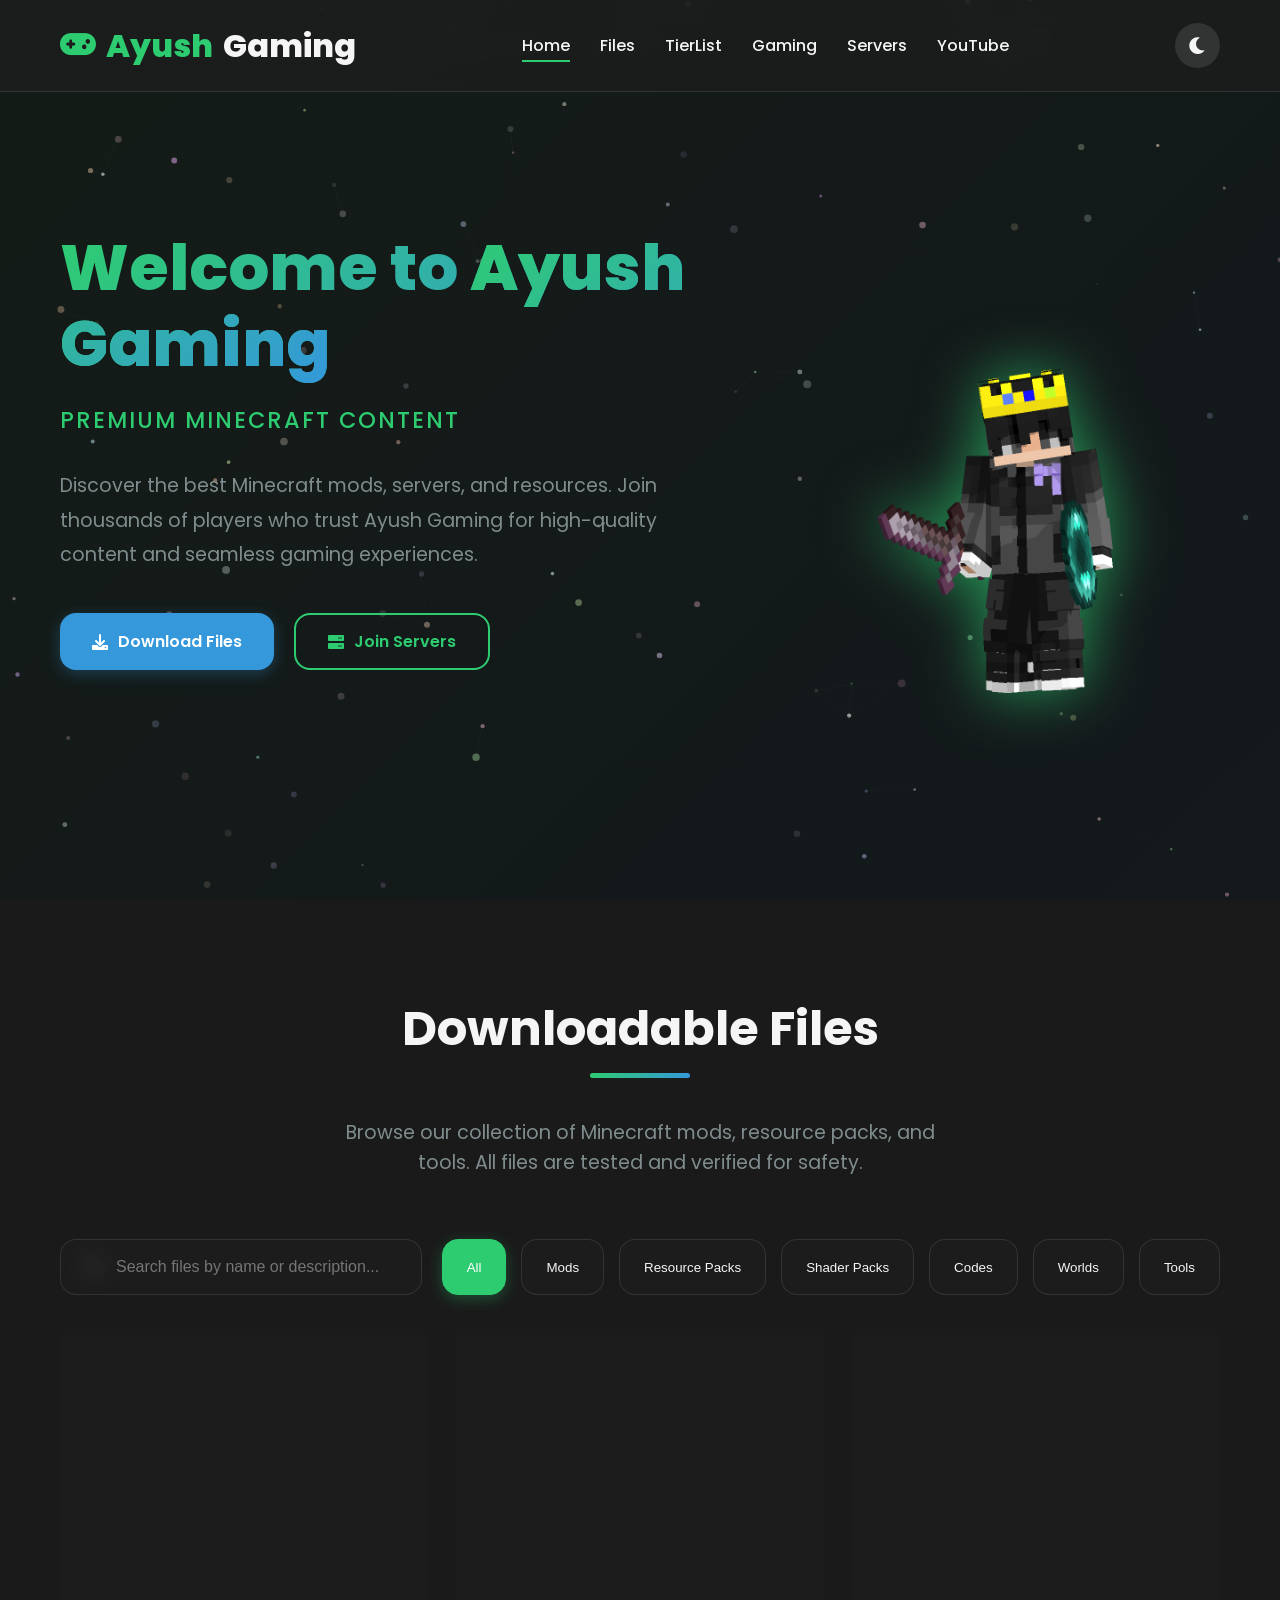
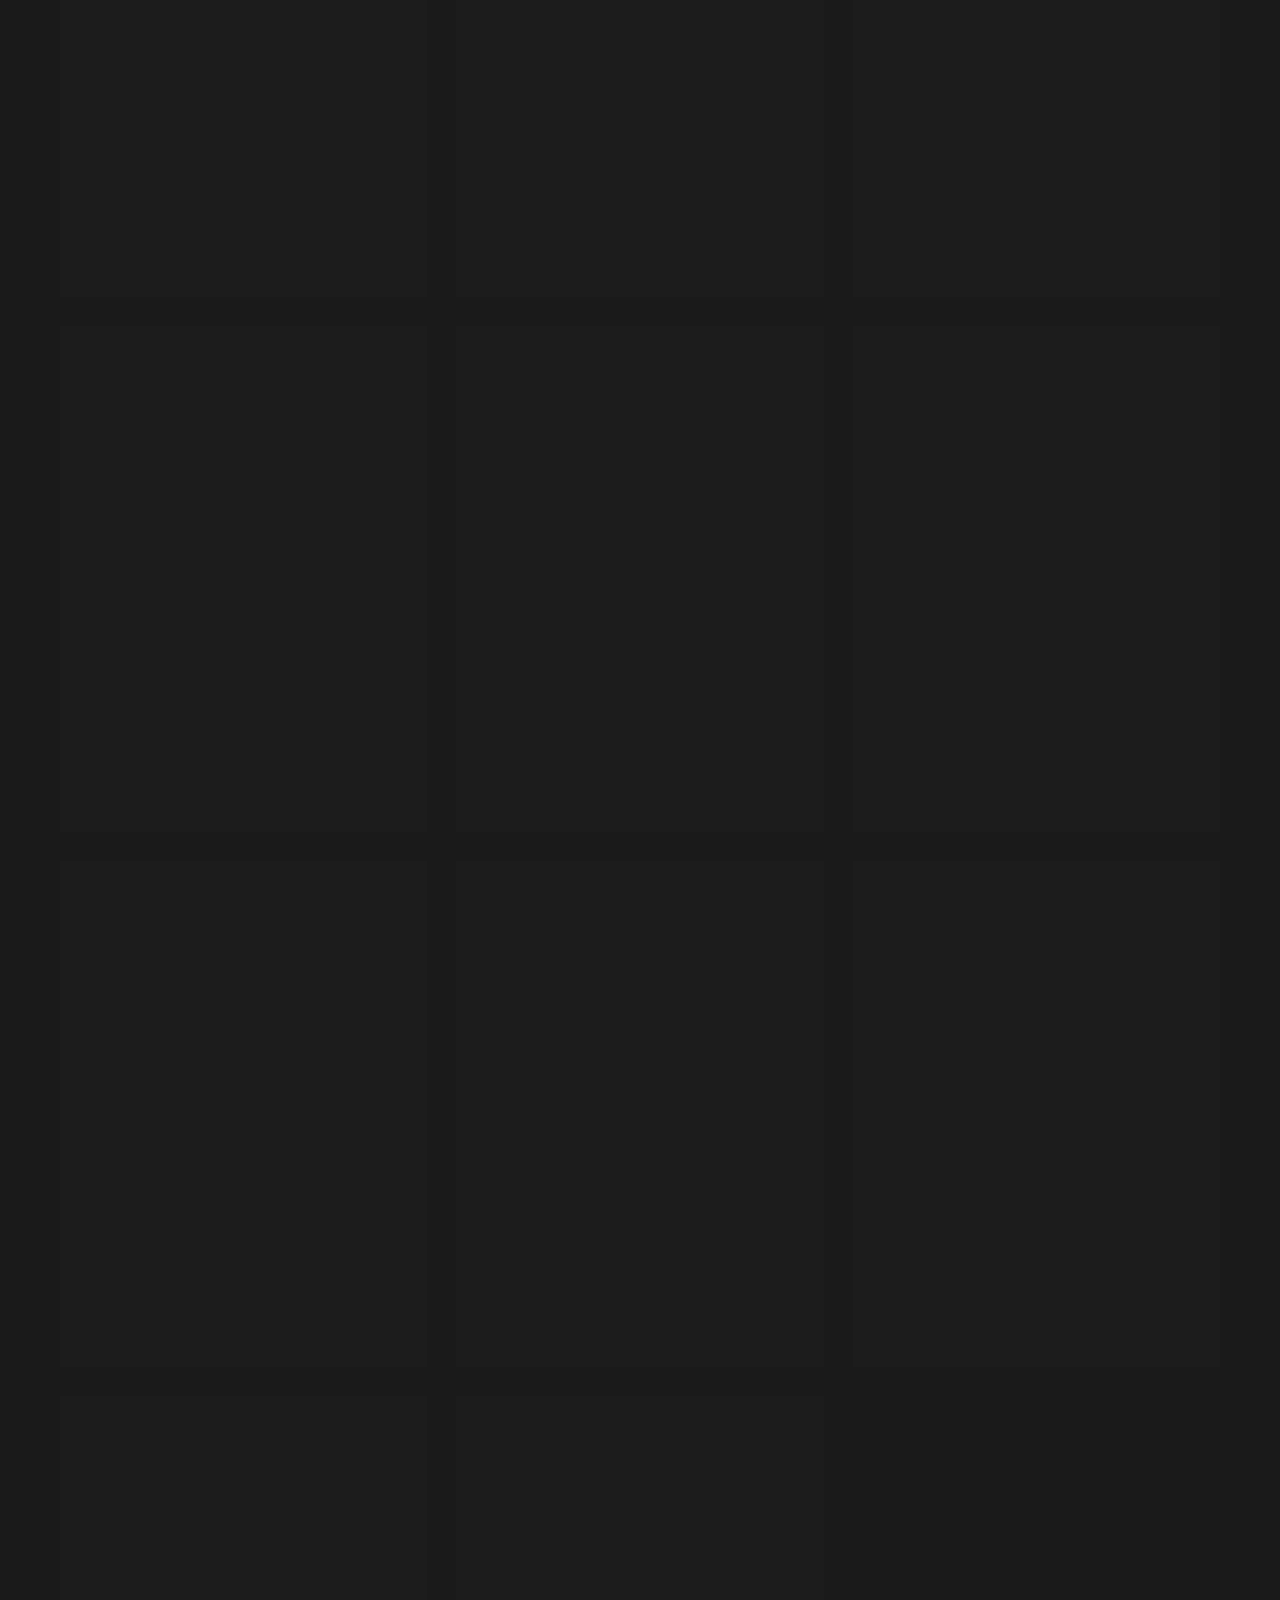
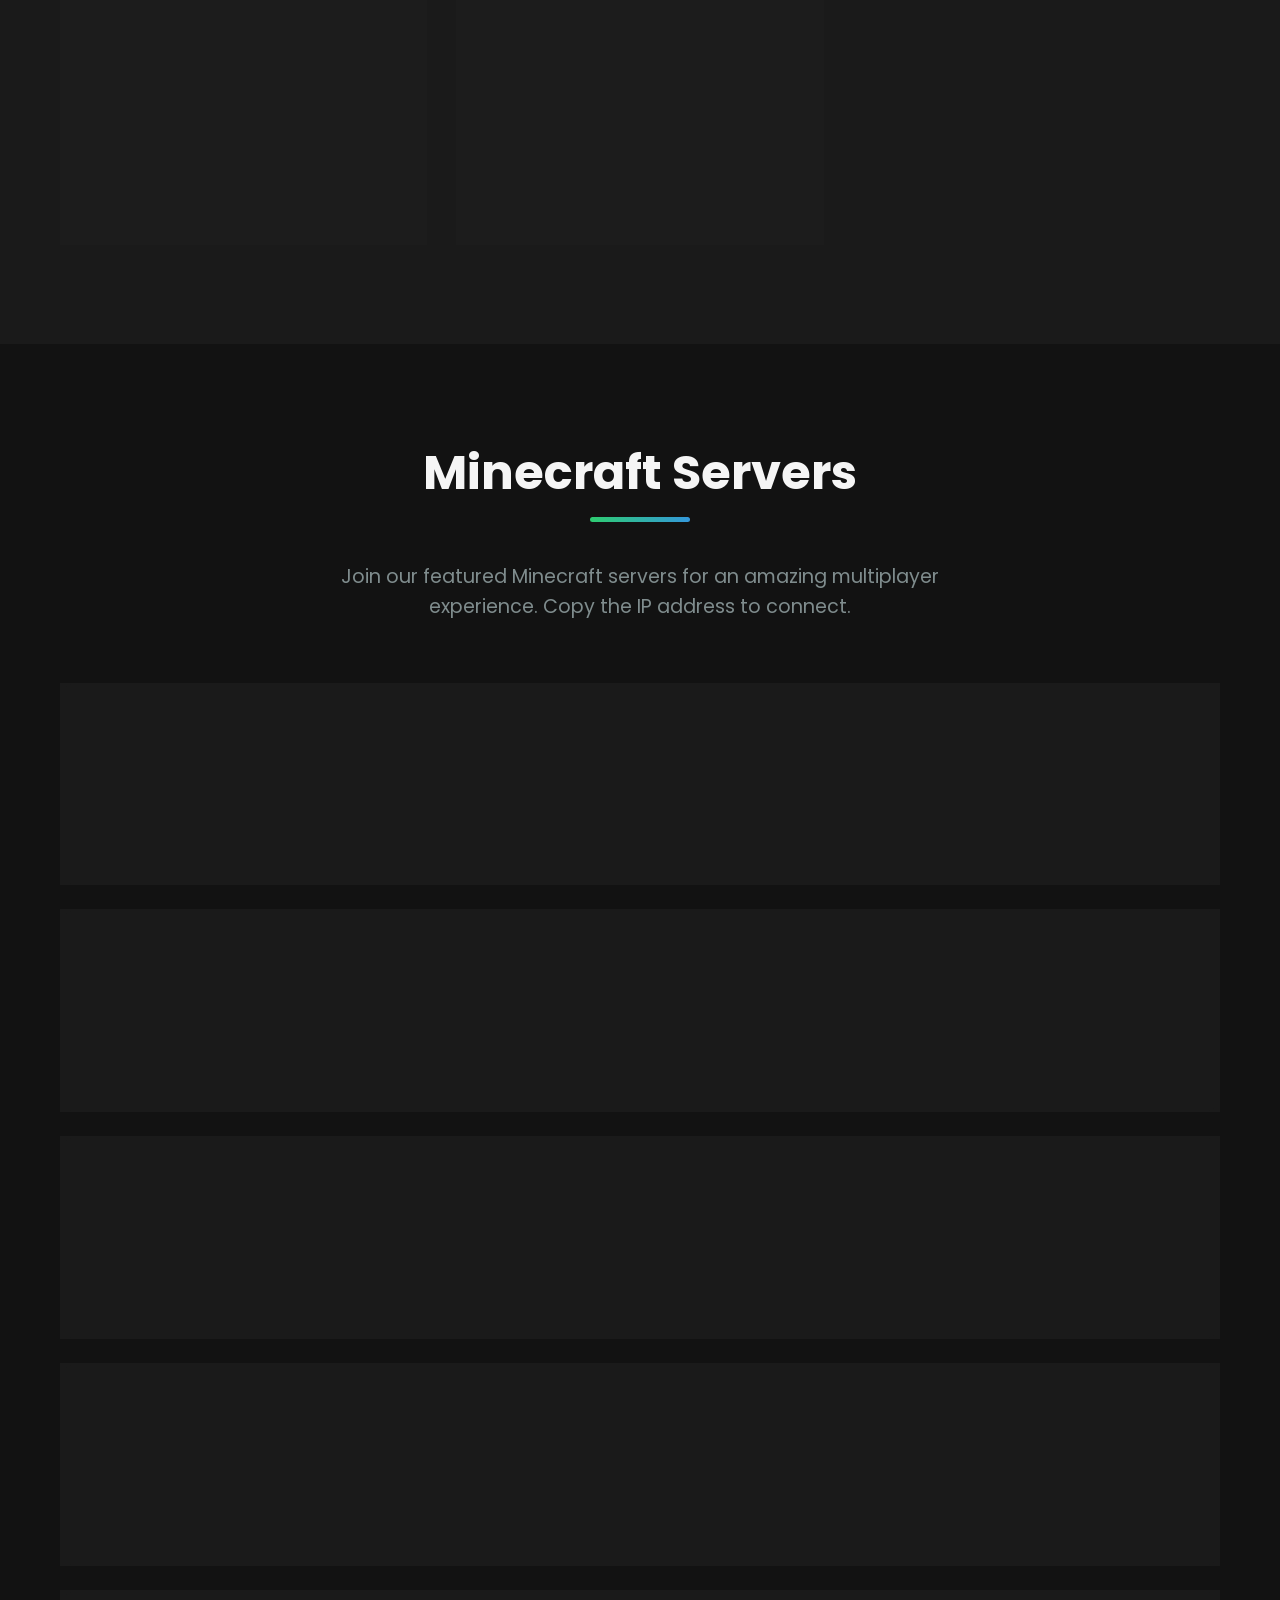
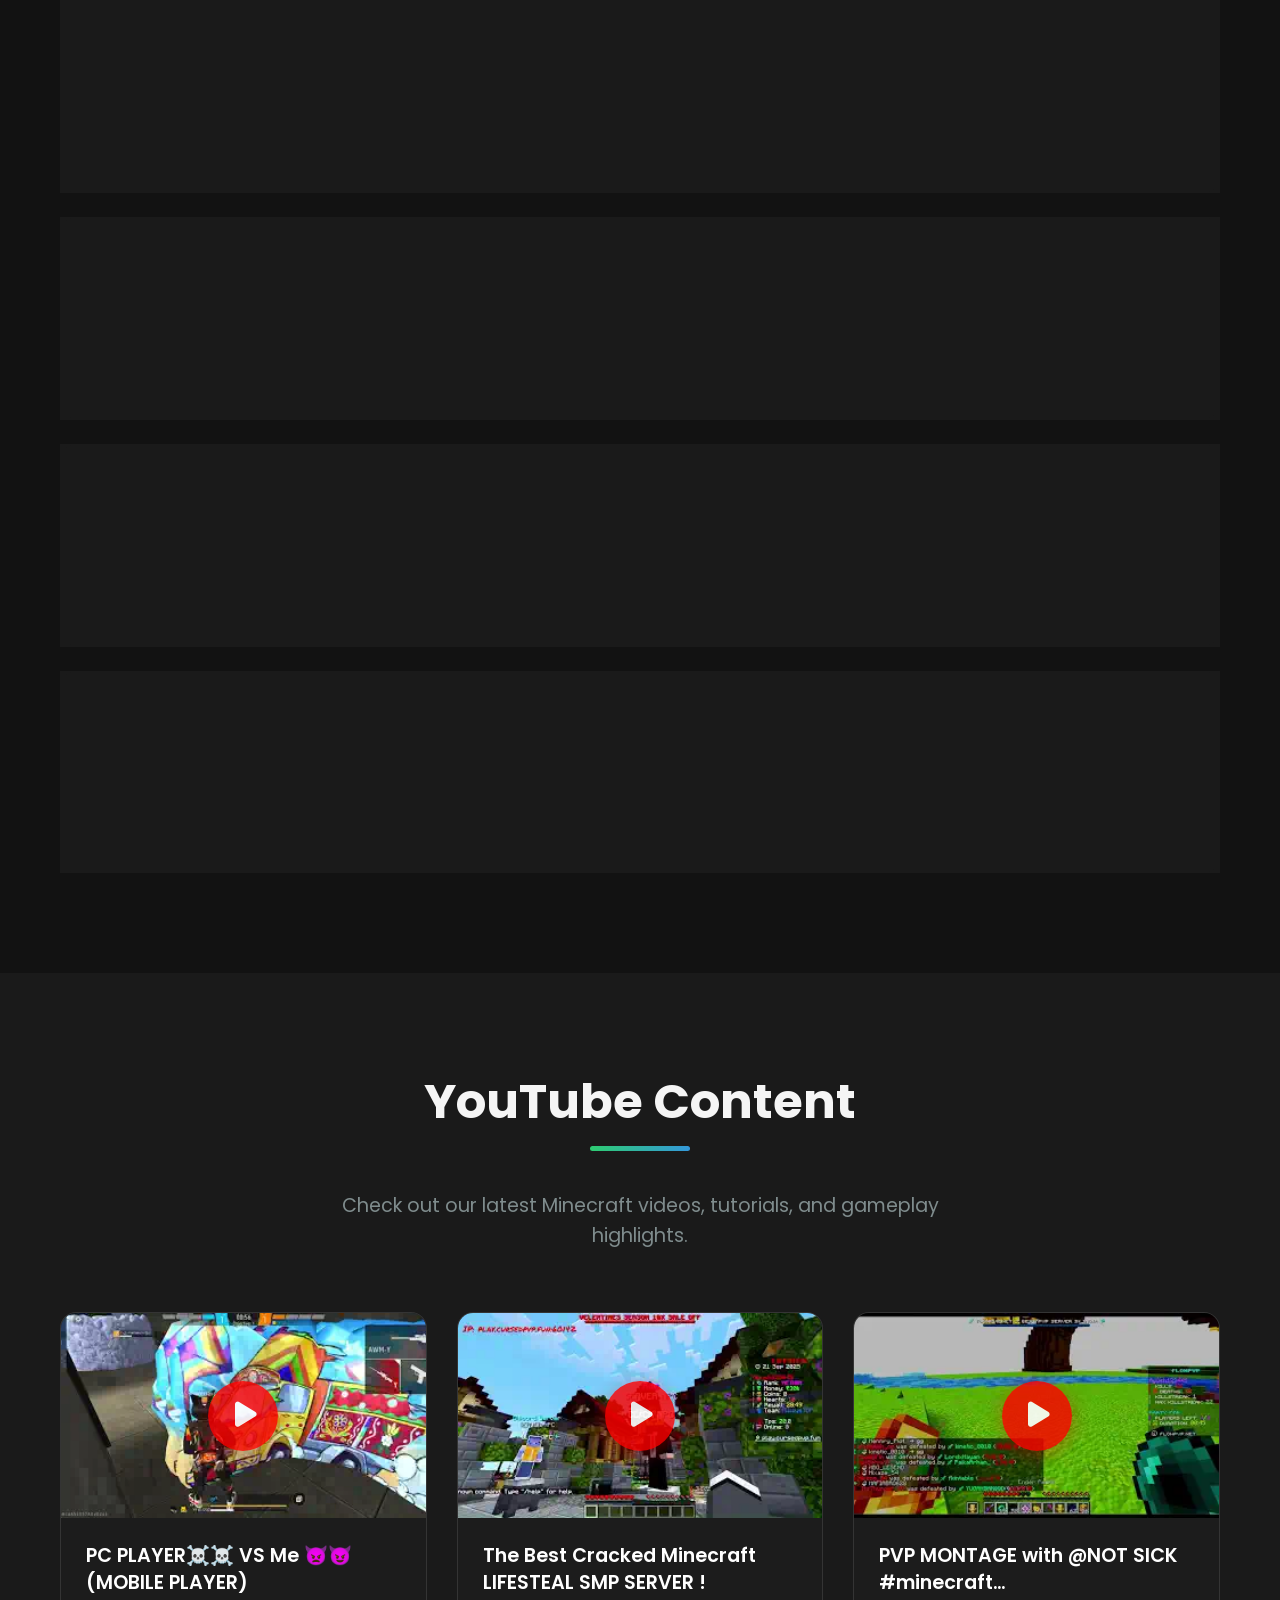
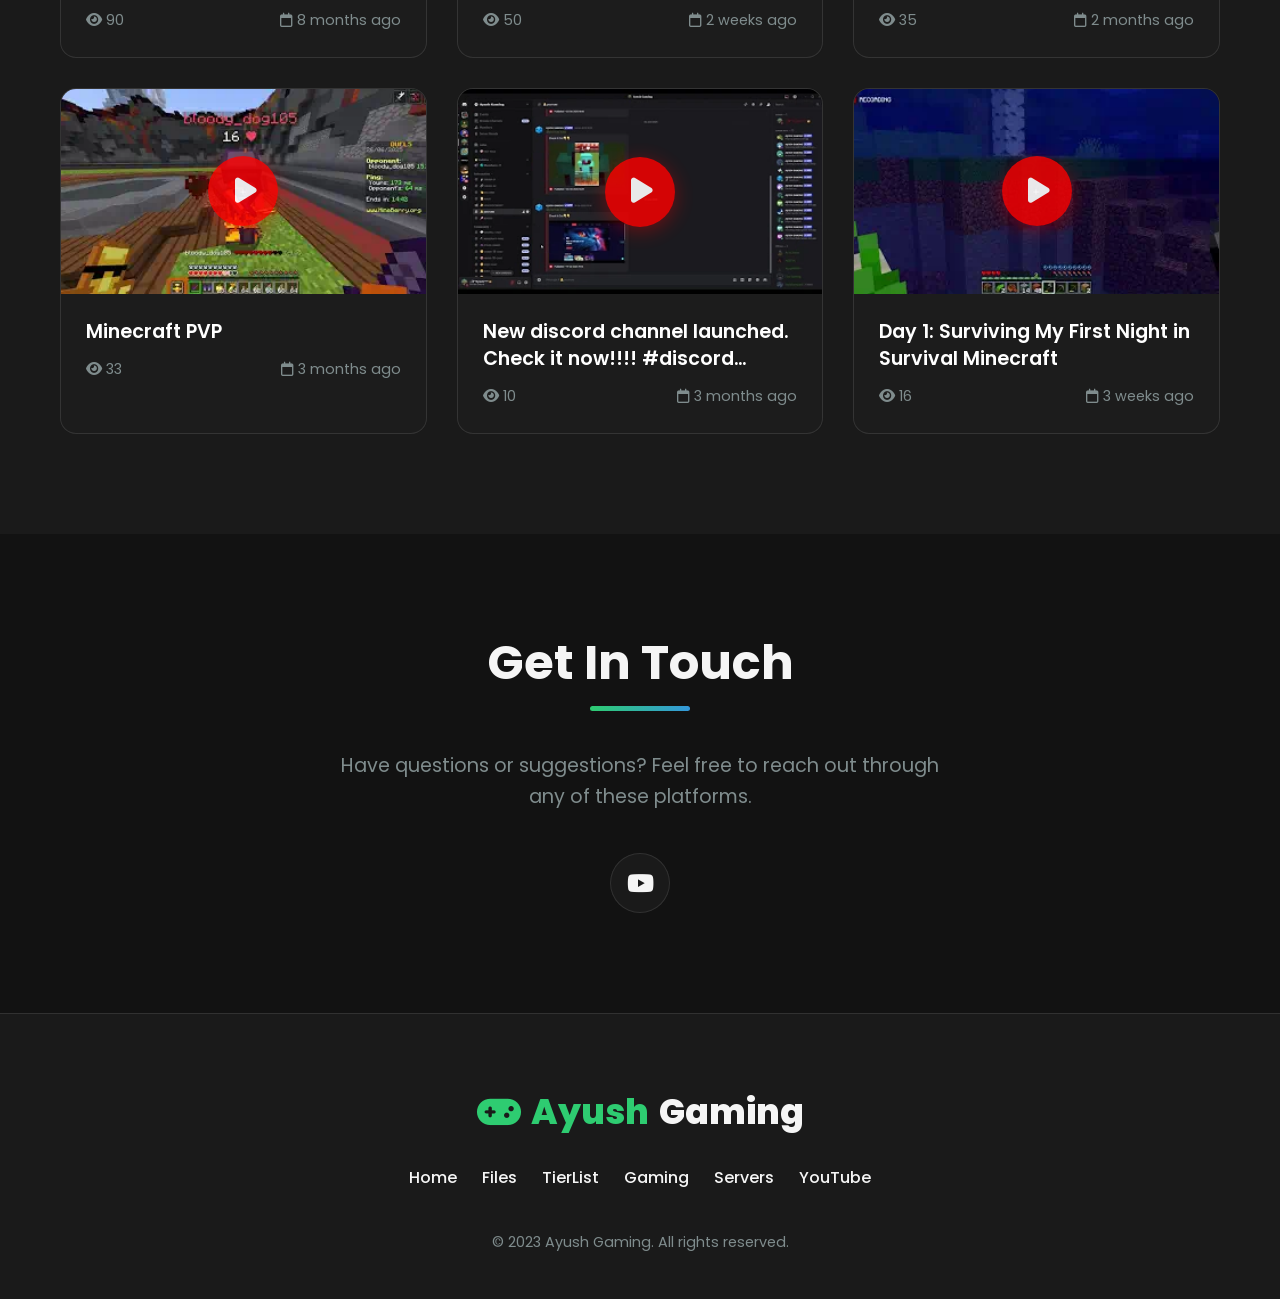
<file: index.html>
<!DOCTYPE html>
<html lang="en" data-theme="dark">
<head>
    <meta charset="UTF-8">
    <meta name="viewport" content="width=device-width, initial-scale=1.0">
    <link rel="shortcut icon" href="./images/ytlogo.png" type="image/x-icon">
    <title>Ayush Gaming - Mods, Servers & More</title>
    <link rel="preconnect" href="https://fonts.googleapis.com">
    <link rel="preconnect" href="https://fonts.gstatic.com" crossorigin>
    <link href="https://fonts.googleapis.com/css2?family=Poppins:wght@300;400;500;600;700;800;900&display=swap" rel="stylesheet">
    <style>
        /* CSS Variables for Theming */
        :root {
            --primary: #2ecc71;
            --primary-dark: #27ae60;
            --primary-light: rgba(46, 204, 113, 0.1);
            --secondary: #3498db;
            --secondary-dark: #2980b9;
            --accent: #9b59b6;
            --accent-dark: #8e44ad;
            --dark: #1a1a1a;
            --darker: #121212;
            --darkest: #0a0a0a;
            --light: #f5f5f5;
            --lighter: #ffffff;
            --gray: #7f8c8d;
            --gray-light: #95a5a6;
            --glass: rgba(30, 30, 30, 0.7);
            --glass-light: rgba(255, 255, 255, 0.1);
            --glass-dark: rgba(0, 0, 0, 0.2);
            --shadow: 0 8px 32px rgba(0, 0, 0, 0.3);
            --shadow-light: 0 4px 16px rgba(0, 0, 0, 0.1);
            --border-radius: 16px;
            --border-radius-sm: 8px;
            --transition: all 0.3s cubic-bezier(0.25, 0.46, 0.45, 0.94);
            --transition-slow: all 0.5s cubic-bezier(0.25, 0.46, 0.45, 0.94);
        }

        [data-theme="light"] {
            --dark: #f5f5f5;
            --darker: #e0e0e0;
            --darkest: #d0d0d0;
            --light: #1a1a1a;
            --lighter: #121212;
            --glass: rgba(255, 255, 255, 0.7);
            --glass-light: rgba(0, 0, 0, 0.1);
            --glass-dark: rgba(255, 255, 255, 0.2);
            --shadow: 0 8px 32px rgba(0, 0, 0, 0.1);
            --shadow-light: 0 4px 16px rgba(0, 0, 0, 0.05);
        }

        /* Base Styles */
        * {
            margin: 0;
            padding: 0;
            box-sizing: border-box;
        }

        html {
            scroll-behavior: smooth;
        }

        body {
            font-family: 'Poppins', sans-serif;
            background-color: var(--darker);
            color: var(--light);
            line-height: 1.6;
            overflow-x: hidden;
            transition: var(--transition);
            position: relative;
        }

        /* Animated Background */
        .background-container {
            position: fixed;
            top: 0;
            left: 0;
            width: 100%;
            height: 100%;
            z-index: -1;
            overflow: hidden;
        }

        .particles {
            position: absolute;
            width: 100%;
            height: 100%;
        }

        .gradient-bg {
            position: absolute;
            top: 0;
            left: 0;
            width: 100%;
            height: 100%;
            background: linear-gradient(135deg, 
                rgba(46, 204, 113, 0.05) 0%, 
                rgba(52, 152, 219, 0.05) 25%, 
                rgba(155, 89, 182, 0.05) 50%, 
                rgba(231, 76, 60, 0.05) 75%, 
                rgba(241, 196, 15, 0.05) 100%);
            background-size: 400% 400%;
            animation: gradientShift 15s ease infinite;
        }

        @keyframes gradientShift {
            0% { background-position: 0% 50%; }
            50% { background-position: 100% 50%; }
            100% { background-position: 0% 50%; }
        }

        a {
            text-decoration: none;
            color: inherit;
        }

        img {
            max-width: 100%;
            height: auto;
        }

        .container {
            width: 100%;
            max-width: 1200px;
            margin: 0 auto;
            padding: 0 20px;
        }

        section {
            padding: 100px 0;
            position: relative;
        }

        h1, h2, h3, h4 {
            line-height: 1.2;
            margin-bottom: 20px;
        }

        h1 {
            font-size: 4rem;
            font-weight: 800;
            background: linear-gradient(135deg, var(--primary), var(--secondary));
            -webkit-background-clip: text;
            -webkit-text-fill-color: transparent;
            background-clip: text;
        }

        h2 {
            font-size: 3rem;
            font-weight: 700;
            text-align: center;
            margin-bottom: 60px;
            position: relative;
        }

        h2::after {
            content: '';
            position: absolute;
            bottom: -20px;
            left: 50%;
            transform: translateX(-50%);
            width: 100px;
            height: 5px;
            background: linear-gradient(90deg, var(--primary), var(--secondary));
            border-radius: 5px;
        }

        h3 {
            font-size: 1.8rem;
            font-weight: 600;
        }

        p {
            margin-bottom: 15px;
            color: var(--gray);
            font-size: 1.1rem;
        }

        .btn {
            display: inline-flex;
            align-items: center;
            justify-content: center;
            gap: 10px;
            padding: 14px 32px;
            background: var(--primary);
            color: var(--lighter);
            border: none;
            border-radius: var(--border-radius);
            font-weight: 600;
            cursor: pointer;
            transition: var(--transition);
            text-align: center;
            box-shadow: 0 4px 15px rgba(46, 204, 113, 0.3);
            position: relative;
            overflow: hidden;
        }

        .btn::before {
            content: '';
            position: absolute;
            top: 0;
            left: -100%;
            width: 100%;
            height: 100%;
            background: linear-gradient(90deg, transparent, rgba(255,255,255,0.2), transparent);
            transition: var(--transition-slow);
        }

        .btn:hover::before {
            left: 100%;
        }

        .btn:hover {
            background: var(--primary-dark);
            transform: translateY(-5px);
            box-shadow: 0 8px 25px rgba(46, 204, 113, 0.4);
        }

        .btn-secondary {
            background: var(--secondary);
            box-shadow: 0 4px 15px rgba(52, 152, 219, 0.3);
        }

        .btn-secondary:hover {
            background: var(--secondary-dark);
            box-shadow: 0 8px 25px rgba(52, 152, 219, 0.4);
        }

        .btn-accent {
            background: var(--accent);
            box-shadow: 0 4px 15px rgba(155, 89, 182, 0.3);
        }

        .btn-accent:hover {
            background: var(--accent-dark);
            box-shadow: 0 8px 25px rgba(155, 89, 182, 0.4);
        }

        .btn-outline {
            background: transparent;
            border: 2px solid var(--primary);
            color: var(--primary);
            box-shadow: none;
        }

        .btn-outline:hover {
            background: var(--primary);
            color: var(--lighter);
        }

        .btn-small {
            padding: 10px 20px;
            font-size: 0.9rem;
        }

        /* ===== DESKTOP NAVBAR ===== */
        /* Only visible on desktop (min-width: 769px) */
        .desktop-navbar {
            position: fixed;
            top: 0;
            left: 0;
            width: 100%;
            padding: 20px 0;
            z-index: 1000;
            transition: var(--transition);
            backdrop-filter: blur(15px);
            -webkit-backdrop-filter: blur(15px);
            background-color: var(--glass);
            border-bottom: 1px solid var(--glass-light);
        }

        .desktop-navbar.scrolled {
            padding: 15px 0;
            box-shadow: var(--shadow);
            background-color: var(--glass);
        }

        .navbar-container {
            display: flex;
            justify-content: space-between;
            align-items: center;
        }

        .logo {
            font-size: 2rem;
            font-weight: 800;
            color: var(--primary);
            display: flex;
            align-items: center;
            gap: 10px;
        }

        .logo span {
            color: var(--light);
        }

        .logo-icon {
            font-size: 1.8rem;
        }

        .desktop-nav-links {
            display: flex;
            list-style: none;
        }

        .desktop-nav-links li {
            margin-left: 30px;
        }

        .desktop-nav-links a {
            font-weight: 500;
            position: relative;
            padding: 5px 0;
            transition: var(--transition);
        }

        .desktop-nav-links a::after {
            content: '';
            position: absolute;
            bottom: 0;
            left: 0;
            width: 0;
            height: 2px;
            background: var(--primary);
            transition: var(--transition);
        }

        .desktop-nav-links a:hover::after {
            width: 100%;
        }

        .desktop-nav-links a.active::after {
            width: 100%;
        }

        .desktop-theme-toggle {
            background: var(--glass-light);
            border: none;
            color: var(--light);
            font-size: 1.2rem;
            cursor: pointer;
            margin-left: 30px;
            transition: var(--transition);
            width: 45px;
            height: 45px;
            border-radius: 50%;
            display: flex;
            align-items: center;
            justify-content: center;
        }

        .desktop-theme-toggle:hover {
            background: var(--primary);
            color: var(--lighter);
            transform: rotate(30deg);
        }

        /* Hero Section */
        .hero {
            height: 100vh;
            display: flex;
            align-items: center;
            position: relative;
            overflow: hidden;
        }

        .hero-content {
            max-width: 650px;
            position: relative;
            z-index: 2;
        }

        .hero-subtitle {
            font-size: 1.4rem;
            margin-bottom: 30px;
            color: var(--primary);
            font-weight: 500;
            text-transform: uppercase;
            letter-spacing: 2px;
        }

        .hero-description {
            font-size: 1.2rem;
            margin-bottom: 40px;
            line-height: 1.8;
        }

        .hero-buttons {
            display: flex;
            gap: 20px;
            margin-top: 30px;
            flex-wrap: wrap;
        }

        /* 3D Minecraft Player */
        .hero-model {
            position: absolute;
            right: 5%;
            bottom: 0;
            width: 400px;
            height: 600px;
            z-index: 2;
            animation: heroFloat 6s ease-in-out infinite;
            filter: drop-shadow(0 0 30px rgba(46, 204, 113, 0.7));
        }

        @keyframes heroFloat {
            0% {
                transform: translateY(0px) rotate(0deg);
            }
            50% {
                transform: translateY(-25px) rotate(2deg);
            }
            100% {
                transform: translateY(0px) rotate(0deg);
            }
        }

        /* Files Section */
        .files-section {
            background-color: var(--dark);
            position: relative;
        }

        .section-header {
            text-align: center;
            margin-bottom: 60px;
        }

        .section-subtitle {
            font-size: 1.2rem;
            color: var(--gray);
            max-width: 600px;
            margin: 0 auto;
        }

        .search-filter {
            display: flex;
            justify-content: space-between;
            margin-bottom: 40px;
            flex-wrap: wrap;
            gap: 20px;
        }

        .search-bar {
            flex: 1;
            min-width: 300px;
            position: relative;
        }

        .search-bar input {
            width: 100%;
            padding: 18px 25px;
            padding-left: 55px;
            background: var(--glass);
            border: 1px solid var(--glass-light);
            border-radius: var(--border-radius);
            color: var(--light);
            font-size: 1rem;
            transition: var(--transition);
            backdrop-filter: blur(10px);
            -webkit-backdrop-filter: blur(10px);
        }

        .search-bar input:focus {
            outline: none;
            border-color: var(--primary);
            box-shadow: 0 0 0 3px rgba(46, 204, 113, 0.2);
        }

        .search-bar i {
            position: absolute;
            left: 25px;
            top: 50%;
            transform: translateY(-50%);
            color: var(--gray);
            font-size: 1.1rem;
        }

        .filter-controls {
            display: flex;
            gap: 15px;
            flex-wrap: wrap;
        }

        .filter-btn {
            padding: 12px 24px;
            background: var(--glass);
            border: 1px solid var(--glass-light);
            border-radius: var(--border-radius);
            color: var(--light);
            cursor: pointer;
            transition: var(--transition);
            font-weight: 500;
            backdrop-filter: blur(10px);
            -webkit-backdrop-filter: blur(10px);
        }

        .filter-btn.active {
            background: var(--primary);
            border-color: var(--primary);
            color: var(--lighter);
            box-shadow: 0 4px 15px rgba(46, 204, 113, 0.3);
        }

        .filter-btn:hover {
            border-color: var(--primary);
            transform: translateY(-3px);
        }

        .files-grid {
            display: grid;
            grid-template-columns: repeat(auto-fill, minmax(320px, 1fr));
            gap: 30px;
        }

        .file-card {
            background: var(--glass);
            border-radius: var(--border-radius);
            overflow: hidden;
            transition: var(--transition);
            border: 1px solid var(--glass-light);
            opacity: 0;
            transform: translateY(20px);
            animation: fadeInUp 0.5s ease forwards;
            backdrop-filter: blur(10px);
            -webkit-backdrop-filter: blur(10px);
            position: relative;
            overflow: hidden;
        }

        .file-card::before {
            content: '';
            position: absolute;
            top: 0;
            left: 0;
            width: 100%;
            height: 5px;
            background: linear-gradient(90deg, var(--primary), var(--secondary));
            transform: scaleX(0);
            transform-origin: left;
            transition: var(--transition);
        }

        .file-card:hover::before {
            transform: scaleX(1);
        }

        @keyframes fadeInUp {
            to {
                opacity: 1;
                transform: translateY(0);
            }
        }

        .file-card:hover {
            transform: translateY(-10px);
            box-shadow: var(--shadow);
            border-color: var(--primary);
        }

        .file-card-img {
            height: 200px;
            width: 100%;
            object-fit: cover;
            transition: var(--transition);
        }

        .file-card:hover .file-card-img {
            transform: scale(1.05);
        }

        .file-card-content {
            padding: 25px;
        }

        .file-card-title {
            font-size: 1.4rem;
            margin-bottom: 12px;
            color: var(--lighter);
        }

        .file-card-meta {
            display: flex;
            justify-content: space-between;
            margin-bottom: 15px;
            font-size: 0.9rem;
            color: var(--gray);
        }

        .file-card-downloads {
            display: flex;
            align-items: center;
            gap: 5px;
        }

        .file-card-footer {
            display: flex;
            justify-content: space-between;
            align-items: center;
            margin-top: 20px;
        }

        .file-card-category {
            padding: 6px 12px;
            background: rgba(46, 204, 113, 0.1);
            color: var(--primary);
            border-radius: 20px;
            font-size: 0.8rem;
            font-weight: 600;
        }

        .download-btn {
            padding: 10px 24px;
            font-size: 0.9rem;
        }

        /* Servers Section */
        .servers-list {
            display: flex;
            flex-direction: column;
            gap: 25px;
        }

        .server-card {
            background: var(--glass);
            border-radius: var(--border-radius);
            padding: 25px;
            display: flex;
            justify-content: space-between;
            align-items: center;
            flex-wrap: wrap;
            gap: 20px;
            border: 1px solid var(--glass-light);
            transition: var(--transition);
            opacity: 0;
            transform: translateY(20px);
            backdrop-filter: blur(10px);
            -webkit-backdrop-filter: blur(10px);
        }

        .server-card::before {
            content: '';
            position: absolute;
            top: 0;
            left: 0;
            width: 5px;
            height: 100%;
            background: linear-gradient(to bottom, var(--primary), var(--secondary));
            border-radius: var(--border-radius) 0 0 var(--border-radius);
        }

        .server-card.animate {
            animation: fadeInUp 0.5s ease forwards;
        }

        .server-card:hover {
            border-color: var(--primary);
            transform: translateY(-5px);
            box-shadow: var(--shadow);
        }

        .server-info {
            flex: 1;
            min-width: 250px;
        }

        .server-name {
            font-size: 1.4rem;
            color: var(--lighter);
            margin-bottom: 8px;
        }

        .server-ip {
            display: flex;
            align-items: center;
            gap: 10px;
            margin-bottom: 12px;
        }

        .server-ip-text {
            font-family: monospace;
            background: var(--darker);
            padding: 8px 15px;
            border-radius: var(--border-radius-sm);
            color: var(--primary);
            font-weight: 600;
        }

        .copy-btn {
            background: var(--darker);
            border: none;
            color: var(--light);
            padding: 8px 18px;
            border-radius: var(--border-radius-sm);
            cursor: pointer;
            transition: var(--transition);
            display: flex;
            align-items: center;
            gap: 8px;
            font-weight: 500;
        }

        .copy-btn:hover {
            background: var(--primary);
            color: var(--lighter);
        }

        .copy-btn.copied {
            background: var(--primary);
            color: var(--lighter);
        }

        .server-players {
            display: flex;
            align-items: center;
            gap: 5px;
            color: var(--primary);
            font-size: 0.9rem;
        }

        /* YouTube Section */
        .youtube-section {
            background-color: var(--dark);
        }

        .videos-grid {
            display: grid;
            grid-template-columns: repeat(auto-fill, minmax(320px, 1fr));
            gap: 30px;
        }

        .video-card {
            background: var(--glass);
            border-radius: var(--border-radius);
            overflow: hidden;
            transition: var(--transition);
            border: 1px solid var(--glass-light);
            opacity: 0;
            transform: translateY(20px);
            backdrop-filter: blur(10px);
            -webkit-backdrop-filter: blur(10px);
        }

        .video-card.animate {
            animation: fadeInUp 0.5s ease forwards;
        }

        .video-card:hover {
            transform: translateY(-10px);
            box-shadow: var(--shadow);
            border-color: var(--primary);
        }

        .video-thumbnail {
            position: relative;
            height: 0;
            padding-bottom: 56.25%; /* 16:9 aspect ratio */
            overflow: hidden;
        }

        .video-thumbnail img {
            position: absolute;
            top: 0;
            left: 0;
            width: 100%;
            height: 100%;
            object-fit: cover;
            transition: var(--transition);
        }

        .video-card:hover .video-thumbnail img {
            transform: scale(1.08);
        }

        .play-icon {
            position: absolute;
            top: 50%;
            left: 50%;
            transform: translate(-50%, -50%);
            width: 70px;
            height: 70px;
            background: rgba(255, 0, 0, 0.9);
            border-radius: 50%;
            display: flex;
            align-items: center;
            justify-content: center;
            opacity: 0.9;
            transition: var(--transition);
            box-shadow: 0 4px 20px rgba(255, 0, 0, 0.4);
        }

        .video-card:hover .play-icon {
            opacity: 1;
            transform: translate(-50%, -50%) scale(1.1);
            box-shadow: 0 6px 25px rgba(255, 0, 0, 0.6);
        }

        .play-icon i {
            color: white;
            font-size: 1.8rem;
            margin-left: 5px;
        }

        .video-info {
            padding: 25px;
        }

        .video-title {
            font-size: 1.2rem;
            margin-bottom: 12px;
            color: var(--lighter);
            display: -webkit-box;
            -webkit-line-clamp: 2;
            -webkit-box-orient: vertical;
            overflow: hidden;
            line-height: 1.4;
        }

        .video-meta {
            display: flex;
            justify-content: space-between;
            color: var(--gray);
            font-size: 0.9rem;
        }

        /* Contact Section */
        .contact-section {
            text-align: center;
        }

        .contact-content {
            max-width: 700px;
            margin: 0 auto;
        }

        .social-links {
            display: flex;
            justify-content: center;
            gap: 20px;
            margin-top: 40px;
        }

        .social-link {
            width: 60px;
            height: 60px;
            border-radius: 50%;
            background: var(--glass);
            display: flex;
            align-items: center;
            justify-content: center;
            transition: var(--transition);
            font-size: 1.5rem;
            border: 1px solid var(--glass-light);
            backdrop-filter: blur(10px);
            -webkit-backdrop-filter: blur(10px);
        }

        .social-link:hover {
            background: var(--primary);
            color: var(--lighter);
            transform: translateY(-8px) scale(1.1);
            border-color: var(--primary);
        }

        .youtube-link:hover {
            background: #ff0000;
            border-color: #ff0000;
        }

        .discord-link:hover {
            background: #7289da;
            border-color: #7289da;
        }

        .twitter-link:hover {
            background: #1da1f2;
            border-color: #1da1f2;
        }

        /* Footer */
        footer {
            background: var(--dark);
            padding: 70px 0 30px;
            text-align: center;
            border-top: 1px solid var(--glass-light);
        }

        .footer-logo {
            font-size: 2.2rem;
            font-weight: 800;
            color: var(--primary);
            margin-bottom: 25px;
            display: inline-flex;
            align-items: center;
            gap: 10px;
        }

        .footer-logo span {
            color: var(--light);
        }

        .footer-links {
            display: flex;
            justify-content: center;
            flex-wrap: wrap;
            gap: 25px;
            margin-bottom: 40px;
        }

        .footer-links a {
            transition: var(--transition);
            font-weight: 500;
        }

        .footer-links a:hover {
            color: var(--primary);
        }

        .copyright {
            color: var(--gray);
            font-size: 0.9rem;
        }

        /* ===== MOBILE SIDEBAR ===== */
        /* Only visible on mobile (max-width: 768px) */
        .mobile-navbar {
            display: none;
            position: fixed;
            top: 0;
            left: 0;
            width: 100%;
            padding: 15px 0;
            z-index: 1001;
            backdrop-filter: blur(15px);
            -webkit-backdrop-filter: blur(15px);
            background-color: var(--glass);
            border-bottom: 1px solid var(--glass-light);
        }

        .mobile-navbar-container {
            display: flex;
            justify-content: space-between;
            align-items: center;
            padding: 0 20px;
        }

        .mobile-menu-btn {
            position: relative;
            width: 40px;
            height: 40px;
            flex-direction: column;
            justify-content: center;
            align-items: center;
            background: var(--glass-light);
            border: 1px solid var(--glass-light);
            border-radius: var(--border-radius-sm);
            cursor: pointer;
            z-index: 1002;
            display: flex;
        }

        .mobile-menu-btn span {
            display: block;
            width: 24px;
            height: 2px;
            background-color: var(--light);
            border-radius: 3px;
            margin: 2px 0;
            transition: all 0.3s cubic-bezier(0.77, 0, 0.175, 1);
            transform-origin: center;
        }

        .mobile-menu-btn.active span:nth-child(1) {
            transform: rotate(45deg) translate(5px, 5px);
        }

        .mobile-menu-btn.active span:nth-child(2) {
            opacity: 0;
            transform: translateX(-10px);
        }

        .mobile-menu-btn.active span:nth-child(3) {
            transform: rotate(-45deg) translate(5px, -5px);
        }

        .mobile-sidebar {
            position: fixed;
            top: 0;
            right: -100%;
            width: 320px;
            max-width: 85%;
            height: 100vh;
            background: var(--glass);
            backdrop-filter: blur(25px);
            -webkit-backdrop-filter: blur(25px);
            z-index: 2000;
            transition: all 0.5s cubic-bezier(0.77, 0.2, 0.05, 1);
            display: flex;
            flex-direction: column;
            box-shadow: -10px 0 40px rgba(0, 0, 0, 0.3);
            border-left: 1px solid var(--glass-light);
            overflow-y: auto;
            overflow-x: hidden;
        }

        .mobile-sidebar.active {
            right: 0;
        }

        /* Mobile Sidebar Header */
        .mobile-sidebar-header {
            padding: 25px;
            display: flex;
            justify-content: space-between;
            align-items: center;
            border-bottom: 1px solid var(--glass-light);
            background: rgba(0, 0, 0, 0.2);
        }

        .mobile-sidebar-header .logo {
            font-size: 1.5rem;
            font-weight: 800;
            color: var(--primary);
            display: flex;
            align-items: center;
            gap: 10px;
        }

        .mobile-sidebar-header .logo span {
            color: var(--light);
        }

        .mobile-close {
            width: 45px;
            height: 45px;
            border-radius: 50%;
            background: var(--glass-light);
            display: flex;
            align-items: center;
            justify-content: center;
            cursor: pointer;
            transition: var(--transition);
            color: var(--light);
            font-size: 1.2rem;
        }

        .mobile-close:hover {
            background: var(--primary);
            color: var(--lighter);
            transform: rotate(90deg);
        }

        /* Mobile Navigation Links */
        .mobile-nav-links {
            list-style: none;
            padding: 20px 0;
            margin: 0;
            flex: 1;
        }

        .mobile-nav-links li {
            margin: 0;
            padding: 0;
            opacity: 0;
            transform: translateX(30px);
            transition: all 0.4s ease;
        }

        .mobile-sidebar.active .mobile-nav-links li {
            opacity: 1;
            transform: translateX(0);
        }

        /* Staggered animation delays */
        .mobile-sidebar.active .mobile-nav-links li:nth-child(1) { transition-delay: 0.1s; }
        .mobile-sidebar.active .mobile-nav-links li:nth-child(2) { transition-delay: 0.15s; }
        .mobile-sidebar.active .mobile-nav-links li:nth-child(3) { transition-delay: 0.2s; }
        .mobile-sidebar.active .mobile-nav-links li:nth-child(4) { transition-delay: 0.25s; }
        .mobile-sidebar.active .mobile-nav-links li:nth-child(5) { transition-delay: 0.3s; }
        .mobile-sidebar.active .mobile-nav-links li:nth-child(6) { transition-delay: 0.35s; }

        .mobile-nav-link {
            display: flex;
            align-items: center;
            padding: 20px 25px;
            color: var(--light);
            text-decoration: none;
            position: relative;
            transition: var(--transition);
            border-left: 4px solid transparent;
            margin: 5px 0;
        }

        .mobile-nav-link:hover {
            background: var(--glass-light);
            border-left-color: var(--primary);
        }

        .mobile-nav-link.active {
            background: rgba(46, 204, 113, 0.1);
            border-left-color: var(--primary);
            color: var(--primary);
        }

        .mobile-nav-icon {
            width: 40px;
            height: 40px;
            border-radius: 12px;
            background: var(--glass-light);
            display: flex;
            align-items: center;
            justify-content: center;
            margin-right: 15px;
            font-size: 1.2rem;
            transition: var(--transition);
        }

        .mobile-nav-link:hover .mobile-nav-icon,
        .mobile-nav-link.active .mobile-nav-icon {
            background: var(--primary);
            color: var(--lighter);
            transform: scale(1.1);
        }

        .youtube-icon {
            background: rgba(255, 0, 0, 0.1);
            color: #ff0000;
        }

        .discord-icon {
            background: rgba(114, 137, 218, 0.1);
            color: #7289da;
        }

        .mobile-nav-text {
            font-size: 1.1rem;
            font-weight: 600;
            flex: 1;
        }

        .mobile-nav-indicator {
            width: 8px;
            height: 8px;
            border-radius: 50%;
            background: var(--primary);
            opacity: 0;
            transform: scale(0);
            transition: var(--transition);
        }

        .mobile-nav-link.active .mobile-nav-indicator {
            opacity: 1;
            transform: scale(1);
        }

        .external-icon {
            margin-left: 10px;
            color: var(--gray);
            font-size: 0.9rem;
        }

        /* Mobile Sidebar Footer */
        .mobile-sidebar-footer {
            padding: 25px;
            border-top: 1px solid var(--glass-light);
            background: rgba(0, 0, 0, 0.2);
        }

        .mobile-theme-toggle {
            width: 100%;
            padding: 16px 20px;
            background: var(--glass-light);
            border: 1px solid var(--glass-light);
            border-radius: var(--border-radius);
            color: var(--light);
            display: flex;
            align-items: center;
            cursor: pointer;
            transition: var(--transition);
            margin-bottom: 20px;
        }

        .mobile-theme-toggle:hover {
            background: var(--primary);
            border-color: var(--primary);
            color: var(--lighter);
            transform: translateY(-2px);
        }

        .theme-toggle-icon {
            margin-right: 15px;
            font-size: 1.2rem;
        }

        .theme-toggle-text {
            font-weight: 600;
            flex: 1;
            text-align: left;
        }

        .theme-toggle-switch {
            width: 50px;
            height: 26px;
            background: var(--darker);
            border-radius: 13px;
            position: relative;
            border: 2px solid var(--glass-light);
        }

        .switch-handle {
            position: absolute;
            top: 3px;
            left: 3px;
            width: 16px;
            height: 16px;
            background: var(--primary);
            border-radius: 50%;
            transition: var(--transition);
        }

        [data-theme="light"] .switch-handle {
            left: calc(100% - 19px);
        }

        .mobile-social-links {
            display: flex;
            justify-content: center;
            gap: 20px;
            margin-top: 10px;
        }

        .mobile-social-link {
            width: 50px;
            height: 50px;
            border-radius: 50%;
            background: var(--glass-light);
            display: flex;
            align-items: center;
            justify-content: center;
            color: var(--light);
            font-size: 1.3rem;
            transition: var(--transition);
            text-decoration: none;
        }

        .mobile-social-link:hover {
            transform: translateY(-3px) scale(1.1);
        }

        .mobile-social-link.youtube-link:hover {
            background: #ff0000;
            color: white;
        }

        .mobile-social-link.discord-link:hover {
            background: #7289da;
            color: white;
        }

        /* Mobile Overlay */
        .mobile-overlay {
            position: fixed;
            top: 0;
            left: 0;
            width: 100%;
            height: 100%;
            background: rgba(0, 0, 0, 0.7);
            backdrop-filter: blur(5px);
            z-index: 1999;
            opacity: 0;
            pointer-events: none;
            transition: var(--transition-slow);
        }

        .mobile-overlay.active {
            opacity: 1;
            pointer-events: all;
        }

        /* Responsive Styles */
        @media (max-width: 1200px) {
            .hero-model {
                width: 350px;
                height: 550px;
            }
        }

        @media (max-width: 992px) {
            h1 {
                font-size: 3.2rem;
            }
            
            h2 {
                font-size: 2.5rem;
            }
            
            .hero-model {
                width: 300px;
                height: 500px;
                opacity: 0.8;
            }
        }

        @media (max-width: 768px) {
            /* Hide desktop navbar on mobile */
            .desktop-navbar {
                display: none !important;
            }
            
            /* Show mobile navbar on mobile */
            .mobile-navbar {
                display: block;
            }
            
            .hero {
                text-align: center;
            }
            
            .hero-content {
                max-width: 100%;
            }
            
            .hero-buttons {
                justify-content: center;
            }
            
            .hero-model {
                display: none;
            }
            
            section {
                padding: 80px 0;
            }

            h1 {
                font-size: 2.8rem;
            }
            
            h2 {
                font-size: 2.2rem;
            }
        }

        @media (min-width: 769px) {
            /* Hide mobile navbar on desktop */
            .mobile-navbar,
            .mobile-sidebar,
            .mobile-overlay {
                display: none !important;
            }
            
            /* Show desktop navbar on desktop */
            .desktop-navbar {
                display: block;
            }
        }

        @media (max-width: 576px) {
            h1 {
                font-size: 2.4rem;
            }
            
            h2 {
                font-size: 2rem;
            }
            
            .btn {
                padding: 12px 24px;
            }
            
            .hero-buttons {
                flex-direction: column;
                gap: 15px;
            }
            
            .search-filter {
                flex-direction: column;
            }
            
            .search-bar {
                min-width: 100%;
            }
            
            .server-card, .server-info {
                min-width: 100%;
            }
            
            .mobile-sidebar {
                width: 280px;
                max-width: 90%;
            }
            
            .mobile-nav-link {
                padding: 18px 20px;
            }
            
            .mobile-nav-icon {
                width: 36px;
                height: 36px;
                font-size: 1.1rem;
                margin-right: 12px;
            }

            .files-grid {
                grid-template-columns: 1fr;
            }

            .videos-grid {
                grid-template-columns: 1fr;
            }
        }

        /* Utility Classes */
        .hidden {
            display: none !important;
        }

        .delayed-1 {
            animation-delay: 0.1s !important;
        }

        .delayed-2 {
            animation-delay: 0.2s !important;
        }

        .delayed-3 {
            animation-delay: 0.3s !important;
        }

        .delayed-4 {
            animation-delay: 0.4s !important;
        }

        .delayed-5 {
            animation-delay: 0.5s !important;
        }

        .text-gradient {
            background: linear-gradient(135deg, var(--primary), var(--secondary));
            -webkit-background-clip: text;
            -webkit-text-fill-color: transparent;
            background-clip: text;
        }

        .glass {
            background: var(--glass);
            backdrop-filter: blur(10px);
            -webkit-backdrop-filter: blur(10px);
            border: 1px solid var(--glass-light);
        }

        .pulse {
            animation: pulse 2s infinite;
        }

        @keyframes pulse {
            0% {
                box-shadow: 0 0 0 0 rgba(46, 204, 113, 0.7);
            }
            70% {
                box-shadow: 0 0 0 15px rgba(46, 204, 113, 0);
            }
            100% {
                box-shadow: 0 0 0 0 rgba(46, 204, 113, 0);
            }
        }

        /* Loading Animation */
        .loading {
            display: inline-block;
            width: 20px;
            height: 20px;
            border: 3px solid rgba(255,255,255,.3);
            border-radius: 50%;
            border-top-color: #fff;
            animation: spin 1s ease-in-out infinite;
        }

        @keyframes spin {
            to { transform: rotate(360deg); }
        }

        /* Notification */
        .notification {
            position: fixed;
            bottom: 20px;
            right: 20px;
            padding: 15px 25px;
            background: var(--glass);
            backdrop-filter: blur(10px);
            -webkit-backdrop-filter: blur(10px);
            border: 1px solid var(--glass-light);
            border-radius: var(--border-radius);
            color: var(--light);
            z-index: 10000;
            transform: translateY(100px);
            opacity: 0;
            transition: var(--transition);
            box-shadow: var(--shadow);
            display: flex;
            align-items: center;
            gap: 10px;
        }

        .notification.show {
            transform: translateY(0);
            opacity: 1;
        }

        .notification.success {
            border-left: 4px solid var(--primary);
        }

        .notification.error {
            border-left: 4px solid #e74c3c;
        }
    </style>
    <link rel="stylesheet" href="https://cdnjs.cloudflare.com/ajax/libs/font-awesome/6.0.0-beta3/css/all.min.css">
    <link rel="shortcut icon" href="./images/logo.jpg" type="image/x-icon">
</head>
<body>
    <!-- Animated Background -->
    <div class="background-container">
        <div class="gradient-bg"></div>
        <canvas class="particles"></canvas>
    </div>

    <!-- ===== DESKTOP NAVBAR ===== -->
    <!-- Only visible on screens larger than 768px -->
    <nav class="desktop-navbar">
        <div class="container navbar-container">
            <a href="#" class="logo">
                <i class="fas fa-gamepad logo-icon"></i>
                Ayush<span>Gaming</span>
            </a>
            
            <ul class="desktop-nav-links">
                <li><a href="#home" class="active">Home</a></li>
                <li><a href="#files">Files</a></li>
                <li><a href="tierlist.html" rel="noopener noreferrer">TierList</a></li>
                <li><a href="games.html" rel="noopener noreferrer">Gaming</a></li>
                <li><a href="#servers">Servers</a></li>
                <li><a href="https://youtube.com/@ayushgaming2012?si=TgKToAS-1C94JuhG">YouTube</a></li>
                
            </ul>
            
            <button class="desktop-theme-toggle" id="desktop-theme-toggle">
                <i class="fas fa-moon"></i>
            </button>
        </div>
    </nav>

    <!-- ===== MOBILE NAVBAR ===== -->
    <!-- Only visible on screens smaller than 769px -->
    <nav class="mobile-navbar">
        <div class="mobile-navbar-container">
            <a href="#" class="logo">
                <i class="fas fa-gamepad logo-icon"></i>
                Ayush<span>Gaming</span>
            </a>
            
            <button class="mobile-menu-btn" id="mobile-menu-btn">
                <span></span>
                <span></span>
                <span></span>
            </button>
        </div>
    </nav>

    <!-- ===== MOBILE SIDEBAR ===== -->
    <!-- Only visible on mobile when menu is opened -->
    <div class="mobile-sidebar" id="mobile-sidebar">
        <div class="mobile-sidebar-header">
            <div class="logo">
                <i class="fas fa-gamepad logo-icon"></i>
                Ayush<span>Gaming</span>
            </div>
            <div class="mobile-close" id="mobile-close">
                <i class="fas fa-times"></i>
            </div>
        </div>
        
        <ul class="mobile-nav-links">
            <li>
                <a href="#home" class="mobile-nav-link active">
                    <div class="mobile-nav-icon">
                        <i class="fas fa-home"></i>
                    </div>
                    <span class="mobile-nav-text">Home</span>
                    <div class="mobile-nav-indicator"></div>
                </a>
            </li>
            <li>
                <a href="#files" class="mobile-nav-link">
                    <div class="mobile-nav-icon">
                        <i class="fas fa-file-download"></i>
                    </div>
                    <span class="mobile-nav-text">Files</span>
                    <div class="mobile-nav-indicator"></div>
                </a>
            </li>
            <li>
                <a href="tierlist.html" class="mobile-nav-link" target="_blank" rel="noopener noreferrer">
                    <div class="mobile-nav-icon">
                        <i class="fas fa-layer-group"></i>
                    </div>
                    <span class="mobile-nav-text">TierList</span>
                    <div class="mobile-nav-indicator"></div>
                    <span class="external-icon">
                        <i class="fas fa-external-link-alt"></i>
                    </span>
                </a>
            </li>
            <li>
                <a href="games.html" class="mobile-nav-link" target="_blank" rel="noopener noreferrer">
                    <div class="mobile-nav-icon">
                        <i class="fas fa-layer-group"></i>
                    </div>
                    <span class="mobile-nav-text">Gaming</span>
                    <div class="mobile-nav-indicator"></div>
                    <span class="external-icon">
                        <i class="fas fa-external-link-alt"></i>
                    </span>
                </a>
            </li>
            <li>
                <a href="#servers" class="mobile-nav-link">
                    <div class="mobile-nav-icon">
                        <i class="fas fa-server"></i>
                    </div>
                    <span class="mobile-nav-text">Servers</span>
                    <div class="mobile-nav-indicator"></div>
                </a>
            </li>
            <li>
                <a href="https://youtube.com/@ayushgaming2012?si=TgKToAS-1C94JuhG" class="mobile-nav-link" target="_blank" rel="noopener noreferrer">
                    <div class="mobile-nav-icon youtube-icon">
                        <i class="fab fa-youtube"></i>
                    </div>
                    <span class="mobile-nav-text">YouTube</span>
                    <div class="mobile-nav-indicator"></div>
                    <span class="external-icon">
                        <i class="fas fa-external-link-alt"></i>
                    </span>
                </a>
            </li>
        </ul>
        
        <div class="mobile-sidebar-footer">
            <button class="mobile-theme-toggle" id="mobile-theme-toggle">
                <div class="theme-toggle-icon">
                    <i class="fas fa-moon"></i>
                </div>
                <span class="theme-toggle-text">Dark Mode</span>
                <div class="theme-toggle-switch">
                    <div class="switch-handle"></div>
                </div>
            </button>
            
            <div class="mobile-social-links">
                <a href="https://youtube.com/@ayushgaming2012?si=TgKToAS-1C94JuhG" class="mobile-social-link youtube-link" target="_blank" rel="noopener noreferrer">
                    <i class="fab fa-youtube"></i>
                </a>
            </div>
        </div>
    </div>

    <!-- Mobile Overlay -->
    <div class="mobile-overlay" id="mobile-overlay"></div>

    <!-- Hero Section -->
    <section class="hero" id="home">
        <div class="container">
            <div class="hero-content">
                <h1>Welcome to <span class="text-gradient">Ayush Gaming</span></h1>
                <p class="hero-subtitle">Premium Minecraft Content</p>
                <p class="hero-description">
                    Discover the best Minecraft mods, servers, and resources. 
                    Join thousands of players who trust Ayush Gaming for high-quality 
                    content and seamless gaming experiences.
                </p>
                <div class="hero-buttons">
                    <a href="#files" class="btn btn-secondary">
                        <i class="fas fa-download"></i> Download Files
                    </a>
                    <a href="#servers" class="btn btn-outline">
                        <i class="fas fa-server"></i> Join Servers
                    </a>
                </div>
            </div>
            
            <!-- 3D Minecraft Player -->
            <div class="hero-model" id="hero-model">
                <img src="./images/player.png" alt="Minecraft Character" id="minecraft-character">
            </div>
        </div>
    </section>

    <!-- Files Section -->
    <section class="files-section" id="files">
        <div class="container">
            <div class="section-header">
                <h2>Downloadable Files</h2>
                <p class="section-subtitle">
                    Browse our collection of Minecraft mods, resource packs, and tools. 
                    All files are tested and verified for safety.
                </p>
            </div>
            
            <div class="search-filter">
                <div class="search-bar">
                    <i class="fas fa-search"></i>
                    <input type="text" id="search-input" placeholder="Search files by name or description...">
                </div>
                
                <div class="filter-controls">
                    <button class="filter-btn active" data-filter="all">All</button>
                    <button class="filter-btn" data-filter="mods">Mods</button>
                    <button class="filter-btn" data-filter="resourcepacks">Resource Packs</button>
                    <button class="filter-btn" data-filter="shaderpacks">Shader Packs</button>
                    <button class="filter-btn" data-filter="codes">Codes</button>
                    <button class="filter-btn" data-filter="worlds">Worlds</button>
                    <button class="filter-btn" data-filter="tools">Tools</button>
                </div>
            </div>
            
            <div class="files-grid" id="files-grid">
                <!-- File cards will be dynamically generated -->
            </div>
        </div>
    </section>

    <!-- Servers Section -->
    <section class="servers-section" id="servers">
        <div class="container">
            <div class="section-header">
                <h2>Minecraft Servers</h2>
                <p class="section-subtitle">
                    Join our featured Minecraft servers for an amazing multiplayer experience. 
                    Copy the IP address to connect.
                </p>
            </div>
            
            <div class="servers-list" id="servers-list">
                <!-- Server cards will be dynamically generated -->
            </div>
        </div>
    </section>

    <!-- YouTube Section -->
    <section class="youtube-section" id="youtube">
        <div class="container">
            <div class="section-header">
                <h2>YouTube Content</h2>
                <p class="section-subtitle">
                    Check out our latest Minecraft videos, tutorials, and gameplay highlights.
                </p>
            </div>
            
            <div class="videos-grid" id="videos-grid">
                <!-- Video cards will be dynamically generated -->
            </div>
        </div>
    </section>

    <!-- Contact Section -->
    <section class="contact-section" id="contact">
        <div class="container">
            <div class="contact-content">
                <h2>Get In Touch</h2>
                <p class="section-subtitle">
                    Have questions or suggestions? Feel free to reach out through any of these platforms.
                </p>
                
                <div class="social-links">
                    <a href="https://youtube.com/@ayushgaming2012?si=TgKToAS-1C94JuhG" class="social-link youtube-link">
                        <i class="fab fa-youtube"></i>
                    </a>
                
                </div>
            </div>
        </div>
    </section>

    <!-- Footer -->
    <footer>
        <div class="container">
            <a href="#" class="footer-logo">
                <i class="fas fa-gamepad"></i>
                Ayush<span>Gaming</span>
            </a>
            
            <div class="footer-links">
                <a href="#home">Home</a>
                <a href="#files">Files</a>
                <a href="tierlist.html" target="_blank" rel="noopener noreferrer">TierList</a>
                <a href="games.html" target="_blank" rel="noopener noreferrer">Gaming</a>
                <a href="#servers">Servers</a>
                <a href="https://youtube.com/@ayushgaming2012?si=TgKToAS-1C94JuhG">YouTube</a>
            </div>
            
            <p class="copyright">
                &copy; 2023 Ayush Gaming. All rights reserved.
            </p>
        </div>
    </footer>

    <!-- Notification -->
    <div class="notification" id="notification">
        <i class="fas fa-check-circle"></i>
        <span id="notification-text">Successfully copied to clipboard!</span>
    </div>

    <script>
        // PAGE DOEST NOT CLOSE -->
        document.addEventListener("DOMContentLoaded", () => {
    document.querySelectorAll("a[href]").forEach(link => {
      const url = link.getAttribute("href");

      if (
        url &&
        !url.startsWith("#") &&
        !url.startsWith("javascript:")
      ) {
        link.setAttribute("target", "_blank");
        link.setAttribute("rel", "noopener noreferrer");
      }
    });
  });
        // ===== STATE VARIABLES =====
        let currentFilter = 'all';
        let currentSearch = '';

        // ===== DOM ELEMENTS =====
        const desktopNavbar = document.querySelector('.desktop-navbar');
        const desktopThemeToggle = document.getElementById('desktop-theme-toggle');
        const searchInput = document.getElementById('search-input');
        const filterBtns = document.querySelectorAll('.filter-btn');
        const filesGrid = document.getElementById('files-grid');
        const serversList = document.getElementById('servers-list');
        const videosGrid = document.getElementById('videos-grid');
        const notification = document.getElementById('notification');
        const notificationText = document.getElementById('notification-text');
        
        // Mobile elements
        const mobileMenuBtn = document.getElementById('mobile-menu-btn');
        const mobileSidebar = document.getElementById('mobile-sidebar');
        const mobileOverlay = document.getElementById('mobile-overlay');
        const mobileClose = document.getElementById('mobile-close');
        const mobileThemeToggle = document.getElementById('mobile-theme-toggle');
        const mobileNavLinks = document.querySelectorAll('.mobile-nav-link');

        // ===== DATA =====
        const filesData = [
            {
            id: 1,
            title: "Cracked Feather Client (1.21.1)",
            category: "mods",
            description: "Optimization mod for Minecraft that allows the game to run faster and look better.",
            downloads: "2.4M",
            image: "./images/code1.webp",
            fileSize: "4.2 MB",
            version: "1.21.1",
            fileUrl: "FeatherClient.zip"
        },
        {
            id: 2,
            title: "Ayush Optimized (1.21.1)",
            category: "mods",
            description: "Get the ultimate Minecraft experience with Ayush Optimized — crafted to give players insane FPS boosts, smooth performance, and essential SMP features all in one pack! 🚀",
            downloads: "1.8M",
            image: "./images/code3.png",
            fileSize: "12.5 MB",
            version: "1.21.1",
            fileUrl: "https://drive.google.com/drive/folders/1njOy0xTjoxPIo6u8H1sQRRTDkhWKg7r3?usp=sharing"
        },
        {
            id: 3,
            title: "Pterodactyl Panel Setup",
            category: "codes",
            description: "Take full control of your Minecraft, FiveM, or any game server with our Pterodactyl Panel setup service!",
            downloads: "950K",
            image: "./images/code2.png",
            fileSize: "2.1 MB",
            version: "1.19.2",
            fileUrl: "https://drive.google.com/file/d/1KEJLC-8tIqCoMyJp6Zfd-1-1xMj82hoO/view?usp=drive_link"
        },
        {
            id: 4,
            title: "AASTAR PVP Resource",
            category: "resourcepacks",
            description: "Best PVP Resource Pack to increase your PVP and FPS Boost to max level!",
            downloads: "1.2M",
            image: "./images/code4.jpg",
            fileSize: "3.7 MB",
            version: "1.19.2",
            fileUrl: "aastarpack.zip"
        },
        {
            id: 5,
            title: "Herobrine SMP World",
            category: "worlds",
            description: "A Herobrine SMP world inspired by the Herobrine legend, blending survival with mystery and suspense.",
            downloads: "1.5M",
            image: "./images/code5.jpg",
            fileSize: "8.9 MB",
            version: "1.19+",
            fileUrl: "https://www.mediafire.com/file/pu49vqdsdywglei/Herobine+Smp+By+Ujjwal.zip/file"
        },
        {
            id: 7,
            title: "AyushGaming 1M.zip",
            category: "resourcepacks",
            description: "It is my own Pack which is the Best PVP Resource Pack to increase your PVP and FPS Boost to max level!",
            downloads: "680K",
            image: "./images/code7.webp",
            fileSize: "15.3 MB",
            version: "2.0",
            fileUrl: "https://drive.google.com/file/d/1oaeiw40Z1Df1E41TlsWm16YWlUS1L5Az/view?usp=drive_link"
        },
        {
            id: 8,
            title: "Cracked Lunar Account Tool",
            category: "tools",
            description: "How To Crack Lunar Client for Free (PERMANENT)",
            downloads: "764K",
            image: "./images/code8.png",
            fileSize: "15.3 MB",
            version: "2.0",
            fileUrl: "https://www.mediafire.com/file/ieiyepa8drm8eta/LunarCrackedAccountManager_Setup_1.2.1.exe/file"
        },
        {
            id: 9,
            title: "Bulky Star ",
            category: "worlds",
            description: "Hardcore World of India's best hardcore player, Bulky Star surviving 20000 days in his hardcore world",
            downloads: "680K",
            image: "./images/code9.jpg",
            fileSize: "15.3 MB",
            version: "2.0",
            fileUrl: "https://www.mediafire.com/file/hprpzdtjg6mxwok/20000+Hardcore+World.rar/file"
        },
        {
            id: 10,
            title: "Unstable SMP World Download",
            category: "worlds",
            description: "World's Biggest Hardcore Server || Pure Anarchy",
            downloads: "680K",
            image: "./images/code10.jpg",
            fileSize: "15.3 MB",
            version: "2.0",
            fileUrl: "https://eesa.lol/27b9c8d4-fc47-49b5-811d-30e8e4f3c50e/UnstableSMPS2.7z"
        },
        {
            id: 11,
            title: "Complementary Shaders",
            category: "shaderpacks",
            description: "Best Shader for High End PC",
            downloads: "680K",
            image: "./images/code11.png",
            fileSize: "15.3 MB",
            version: "2.0",
            fileUrl: "https://modrinth.com/shader/complementary-reimagined/versions"
        },
        {
            id: 12,
            title: "LivingLegend 80k PVP PACK",
            category: "worlds",
            description: "Resource Pack of LivingLegend",
            downloads: "680K",
            image: "./images/code12.jpg",
            fileSize: "15.3 MB",
            version: "2.0",
            fileUrl: "&d&l!LivingLegend 80k Pack.zip"
        }
    ];


        const serversData = [
            {
                id: 1,
                name: "Ayush Lifesteal (SOON!)",
                ip: "SOON!",
                players: "0",
                description: "We will soon launch our lifesteal server with custom items, so please wait until launch!"
            },
            {
                id: 2,
                name: "MineBerry",
                ip: "mc.mineberry.org",
                players: "12,000",
                description: "Popular Minecraft server with Survival, Minigames, and PvP."
            },
            {
                id: 3,
                name: "MC Fleet",
                ip: "play.mcfleet.net",
                players: "8,500",
                description: "Indian Minecraft SMP created by GamerFleet — survival, bedwars, and more."
            },
            {
                id: 4,
                name: "Battle Pie",
                ip: "play.battlepie.net",
                players: "6,200",
                description: "Server of YesSmartyPie"
            },
            {
                id: 5,
                name: "AppleMC",
                ip: "play.applemc.fun",
                players: "7690",
                description: "Best Indian Public Server"
            },
            {
                id: 6,
                name: "FlowPVP",
                ip: "play.dogpvp.xyz",
                players: "279",
                description: "Best Cracked Minecraft PVP Server"
            },
            {
                id: 7,
                name: "SpearPVP",
                ip: "spearpvp.fun",
                players: "76",
                description: "PvP-focused Minecraft server for intense battles."
            },
            {
                id: 8,
                name: "Balance Guild",
                ip: "balancedguild.com",
                players: "264",
                description: "Best Indian PVP Server"
            }
        ];

        const videosData = [
            {
                id: 1,
                title: "PC PLAYER☠️☠️ VS Me 👿😈(MOBILE PLAYER)",
                thumbnail: "./images/thumbnail1.webp",
                views: "90",
                date: "8 months ago"
            },
            {
                id: 2,
                title: "The Best Cracked Minecraft LIFESTEAL SMP SERVER !",
                thumbnail: "./images/thumbnail2.webp",
                views: "50",
                date: "2 weeks ago"
            },
            {
                id: 3,
                title: "PVP MONTAGE with @NOT SICK #minecraft #minecraftpvpclips #ayushgaming2012 #fleetsmp",
                thumbnail: "./images/thumbnail3.webp",
                views: "35",
                date: "2 months ago"
            },
            {
                id: 4,
                title: "Minecraft PVP",
                thumbnail: "./images/thumbnail4.webp",
                views: "33",
                date: "3 months ago"
            },
            {
                id: 5,
                title: "New discord channel launched. Check it now!!!! #discord #ayushgaming2012 #server #development",
                thumbnail: "./images/thumbnail5.webp",
                views: "10",
                date: "3 months ago"
            },
            {
                id: 6,
                title: "Day 1: Surviving My First Night in Survival Minecraft",
                thumbnail: "./images/thumbnail6.webp",
                views: "16",
                date: "3 weeks ago"
            }
        ];

        // ===== INITIALIZATION =====
        document.addEventListener('DOMContentLoaded', function() {
            // Generate file cards
            generateFileCards(filesData);
            
            // Generate server cards
            generateServerCards(serversData);
            
            // Generate video cards
            generateVideoCards(videosData);
            
            // Initialize animations
            initAnimations();
            
            // Initialize particle background
            initParticles();
            
            // Set up event listeners
            setupEventListeners();
            
            // Load saved theme
            loadSavedTheme();
            
            // Initialize mobile menu
            initMobileMenu();
            
            // Update active link on load
            updateActiveLink();
        });

        // ===== FILE FUNCTIONS =====
        function generateFileCards(files) {
            filesGrid.innerHTML = '';
            
            files.forEach((file, index) => {
                const fileCard = document.createElement('div');
                fileCard.className = `file-card delayed-${index % 6}`;
                fileCard.dataset.category = file.category;
                fileCard.dataset.title = file.title.toLowerCase();
                fileCard.dataset.description = file.description.toLowerCase();
                
                fileCard.innerHTML = `
                    <img src="${file.image}" alt="${file.title}" class="file-card-img">
                    <div class="file-card-content">
                        <h3 class="file-card-title">${file.title}</h3>
                        <p>${file.description}</p>
                        <div class="file-card-meta">
                            <span><i class="fas fa-download"></i> ${file.downloads}</span>
                            <span><i class="fas fa-hdd"></i> ${file.fileSize}</span>
                        </div>
                        <div class="file-card-footer">
                            <span class="file-card-category">${file.category}</span>
                            <button class="btn btn-small download-btn" data-file-id="${file.id}">
                                <i class="fas fa-download"></i> Download
                            </button>
                        </div>
                    </div>
                `;
                
                filesGrid.appendChild(fileCard);
            });
            
            // Add download functionality
            document.querySelectorAll('.download-btn').forEach(btn => {
                btn.addEventListener('click', function() {
                    const fileId = this.dataset.fileId;
                    downloadFile(fileId);
                });
            });
            
            // Apply initial filter
            filterAndSearchFiles();
        }

        function filterAndSearchFiles() {
            const fileCards = document.querySelectorAll('.file-card');
            const searchTerm = currentSearch.toLowerCase();
            
            fileCards.forEach(card => {
                const category = card.dataset.category;
                const title = card.dataset.title;
                const description = card.dataset.description;
                
                // Check category filter
                const categoryMatch = currentFilter === 'all' || category === currentFilter;
                
                // Check search term
                const searchMatch = !searchTerm || 
                    title.includes(searchTerm) || 
                    description.includes(searchTerm);
                
                // Show/hide card based on both filters
                if (categoryMatch && searchMatch) {
                    card.style.display = 'block';
                    // Add fade-in animation
                    card.style.opacity = '0';
                    card.style.transform = 'translateY(20px)';
                    setTimeout(() => {
                        card.style.opacity = '1';
                        card.style.transform = 'translateY(0)';
                        card.style.transition = 'opacity 0.3s ease, transform 0.3s ease';
                    }, 10);
                } else {
                    card.style.display = 'none';
                }
            });
        }

        function downloadFile(fileId) {
            const file = filesData.find(f => f.id == fileId);
            if (!file || !file.fileUrl) {
                showNotification('Download link not found.', 'error');
                return;
            }

            const downloadBtn = document.querySelector(`.download-btn[data-file-id="${fileId}"]`);
            const originalText = downloadBtn.innerHTML;
            downloadBtn.innerHTML = '<div class="loading"></div>';
            downloadBtn.disabled = true;

            setTimeout(() => {
                if (file.fileUrl.includes('drive.google.com') || file.fileUrl.includes('http')) {
                    // Open in new tab for external links
                    window.open(file.fileUrl, '_blank');
                    showNotification(`Opening ${file.title} in new tab...`, 'success');
                } else {
                    // Direct download for local files
                    const link = document.createElement('a');
                    link.href = file.fileUrl;
                    link.download = file.title.replace(/\s+/g, '_') + '.zip';
                    document.body.appendChild(link);
                    link.click();
                    document.body.removeChild(link);
                    showNotification(`${file.title} download started!`, 'success');
                }

                downloadBtn.innerHTML = originalText;
                downloadBtn.disabled = false;
            }, 1000);
        }

        // ===== SERVER FUNCTIONS =====
        function generateServerCards(servers) {
            serversList.innerHTML = '';
            
            servers.forEach((server, index) => {
                const serverCard = document.createElement('div');
                serverCard.className = `server-card delayed-${index % 4}`;
                
                serverCard.innerHTML = `
                    <div class="server-info">
                        <h3 class="server-name">${server.name}</h3>
                        <div class="server-ip">
                            <span class="server-ip-text">${server.ip}</span>
                            <button class="copy-btn" data-ip="${server.ip}">
                                <i class="fas fa-copy"></i> Copy IP
                            </button>
                        </div>
                        <p>${server.description}</p>
                        <div class="server-players">
                            <i class="fas fa-users"></i> ${server.players} players online
                        </div>
                    </div>
                    <button class="btn btn-accent join-server-btn" data-ip="${server.ip}">
                        <i class="fas fa-play"></i> Join Server
                    </button>
                `;
                
                serversList.appendChild(serverCard);
            });
            
            // Add copy IP functionality
            document.querySelectorAll('.copy-btn').forEach(btn => {
                btn.addEventListener('click', function() {
                    const ip = this.dataset.ip;
                    copyToClipboard(ip);
                    
                    // Show feedback
                    this.innerHTML = '<i class="fas fa-check"></i> Copied!';
                    this.classList.add('copied');
                    
                    setTimeout(() => {
                        this.innerHTML = '<i class="fas fa-copy"></i> Copy IP';
                        this.classList.remove('copied');
                    }, 2000);
                });
            });
            
            // Add join server functionality
            document.querySelectorAll('.join-server-btn').forEach(btn => {
                btn.addEventListener('click', function() {
                    const ip = this.dataset.ip;
                    if (ip !== 'SOON!') {
                        copyToClipboard(ip);
                        showNotification(`IP copied! Launch Minecraft and connect to: ${ip}`, 'success');
                    } else {
                        showNotification('Server coming soon! Stay tuned.', 'success');
                    }
                });
            });
        }

        // ===== VIDEO FUNCTIONS =====
        function generateVideoCards(videos) {
            videosGrid.innerHTML = '';
            
            videos.forEach((video, index) => {
                const videoCard = document.createElement('div');
                videoCard.className = `video-card delayed-${index % 6}`;
                
                videoCard.innerHTML = `
                    <div class="video-thumbnail">
                        <img src="${video.thumbnail}" alt="${video.title}">
                        <div class="play-icon">
                            <i class="fas fa-play"></i>
                        </div>
                    </div>
                    <div class="video-info">
                        <h3 class="video-title">${video.title}</h3>
                        <div class="video-meta">
                            <span><i class="fas fa-eye"></i> ${video.views}</span>
                            <span><i class="far fa-calendar"></i> ${video.date}</span>
                        </div>
                    </div>
                `;
                
                videosGrid.appendChild(videoCard);
            });
            
            // Add click functionality to video cards
            document.querySelectorAll('.video-card').forEach(card => {
                card.addEventListener('click', function() {
                    const title = this.querySelector('.video-title').textContent;
                    showNotification(`Opening YouTube video: ${title}`, 'success');
                    window.open('https://youtube.com/@ayushgaming2012?si=TgKToAS-1C94JuhG', '_blank');
                });
            });
        }

        // ===== UTILITY FUNCTIONS =====
        function copyToClipboard(text) {
            if (text === 'SOON!') {
                showNotification('Server IP not available yet!', 'error');
                return;
            }
            
            navigator.clipboard.writeText(text).then(() => {
                showNotification('Server IP copied to clipboard!', 'success');
            }).catch(err => {
                // Fallback for older browsers
                const textarea = document.createElement('textarea');
                textarea.value = text;
                document.body.appendChild(textarea);
                textarea.select();
                document.execCommand('copy');
                document.body.removeChild(textarea);
                showNotification('Server IP copied to clipboard!', 'success');
            });
        }

        function showNotification(message, type = 'success') {
            notificationText.textContent = message;
            notification.className = `notification ${type}`;
            notification.classList.add('show');
            
            setTimeout(() => {
                notification.classList.remove('show');
            }, 3000);
        }

        // ===== ANIMATION FUNCTIONS =====
        function initAnimations() {
            const observerOptions = {
                root: null,
                rootMargin: '0px',
                threshold: 0.1
            };
            
            const observer = new IntersectionObserver((entries) => {
                entries.forEach(entry => {
                    if (entry.isIntersecting) {
                        entry.target.classList.add('animate');
                    }
                });
            }, observerOptions);
            
            document.querySelectorAll('.file-card, .server-card, .video-card').forEach(el => {
                observer.observe(el);
            });
        }

        function initParticles() {
            const canvas = document.querySelector('.particles');
            if (!canvas) return;
            
            const ctx = canvas.getContext('2d');
            
            function resizeCanvas() {
                canvas.width = window.innerWidth;
                canvas.height = window.innerHeight;
            }
            
            resizeCanvas();
            window.addEventListener('resize', resizeCanvas);
            
            const particles = [];
            const particleCount = 100;
            
            class Particle {
                constructor() {
                    this.x = Math.random() * canvas.width;
                    this.y = Math.random() * canvas.height;
                    this.size = Math.random() * 3 + 1;
                    this.speedX = Math.random() * 1 - 0.5;
                    this.speedY = Math.random() * 1 - 0.5;
                    this.color = `rgba(${Math.floor(Math.random() * 100 + 155)}, ${Math.floor(Math.random() * 100 + 155)}, ${Math.floor(Math.random() * 100 + 155)}, ${Math.random() * 0.5 + 0.1})`;
                }
                
                update() {
                    this.x += this.speedX;
                    this.y += this.speedY;
                    
                    if (this.x > canvas.width) this.x = 0;
                    else if (this.x < 0) this.x = canvas.width;
                    
                    if (this.y > canvas.height) this.y = 0;
                    else if (this.y < 0) this.y = canvas.height;
                }
                
                draw() {
                    ctx.fillStyle = this.color;
                    ctx.beginPath();
                    ctx.arc(this.x, this.y, this.size, 0, Math.PI * 2);
                    ctx.fill();
                }
            }
            
            function initParticlesArray() {
                for (let i = 0; i < particleCount; i++) {
                    particles.push(new Particle());
                }
            }
            
            function animateParticles() {
                ctx.clearRect(0, 0, canvas.width, canvas.height);
                
                for (let i = 0; i < particles.length; i++) {
                    particles[i].update();
                    particles[i].draw();
                    
                    for (let j = i; j < particles.length; j++) {
                        const dx = particles[i].x - particles[j].x;
                        const dy = particles[i].y - particles[j].y;
                        const distance = Math.sqrt(dx * dx + dy * dy);
                        
                        if (distance < 100) {
                            ctx.beginPath();
                            ctx.strokeStyle = `rgba(255, 255, 255, ${0.1 * (1 - distance/100)})`;
                            ctx.lineWidth = 0.5;
                            ctx.moveTo(particles[i].x, particles[i].y);
                            ctx.lineTo(particles[j].x, particles[j].y);
                            ctx.stroke();
                        }
                    }
                }
                
                requestAnimationFrame(animateParticles);
            }
            
            initParticlesArray();
            animateParticles();
        }

        // ===== THEME FUNCTIONS =====
        function toggleTheme() {
            const currentTheme = document.documentElement.getAttribute('data-theme');
            const newTheme = currentTheme === 'dark' ? 'light' : 'dark';
            
            document.documentElement.setAttribute('data-theme', newTheme);
            
            // Update desktop theme icon
            const desktopIcon = desktopThemeToggle.querySelector('i');
            if (desktopIcon) {
                desktopIcon.className = newTheme === 'dark' ? 'fas fa-moon' : 'fas fa-sun';
            }
            
            // Update mobile theme text and icon
            const mobileIcon = mobileThemeToggle.querySelector('.theme-toggle-icon i');
            const mobileText = mobileThemeToggle.querySelector('.theme-toggle-text');
            if (mobileIcon && mobileText) {
                mobileIcon.className = newTheme === 'dark' ? 'fas fa-moon' : 'fas fa-sun';
                mobileText.textContent = newTheme === 'dark' ? 'Dark Mode' : 'Light Mode';
            }
            
            // Save preference to localStorage
            localStorage.setItem('theme', newTheme);
        }

        function loadSavedTheme() {
            const savedTheme = localStorage.getItem('theme') || 'dark';
            document.documentElement.setAttribute('data-theme', savedTheme);
            
            // Update desktop theme icon
            const desktopIcon = desktopThemeToggle.querySelector('i');
            if (desktopIcon) {
                desktopIcon.className = savedTheme === 'dark' ? 'fas fa-moon' : 'fas fa-sun';
            }
            
            // Update mobile theme text and icon
            const mobileIcon = mobileThemeToggle.querySelector('.theme-toggle-icon i');
            const mobileText = mobileThemeToggle.querySelector('.theme-toggle-text');
            if (mobileIcon && mobileText) {
                mobileIcon.className = savedTheme === 'dark' ? 'fas fa-moon' : 'fas fa-sun';
                mobileText.textContent = savedTheme === 'dark' ? 'Dark Mode' : 'Light Mode';
            }
        }

        // ===== MOBILE MENU FUNCTIONS =====
        function toggleMobileMenu() {
            mobileMenuBtn.classList.toggle('active');
            mobileSidebar.classList.toggle('active');
            mobileOverlay.classList.toggle('active');
            document.body.style.overflow = mobileSidebar.classList.contains('active') ? 'hidden' : '';
        }

        function initMobileMenu() {
            // Mobile menu button click
            mobileMenuBtn.addEventListener('click', toggleMobileMenu);
            
            // Close button click
            mobileClose.addEventListener('click', toggleMobileMenu);
            
            // Overlay click
            mobileOverlay.addEventListener('click', toggleMobileMenu);
            
            // Mobile nav links click
            mobileNavLinks.forEach(link => {
                link.addEventListener('click', function(e) {
                    // For external links, don't close menu immediately
                    if (this.getAttribute('href').startsWith('http') || this.hasAttribute('target')) {
                        setTimeout(toggleMobileMenu, 300);
                    } else {
                        toggleMobileMenu();
                    }
                    
                    // Update active link
                    updateActiveLink(this.getAttribute('href'));
                });
            });
            
            // Mobile theme toggle
            mobileThemeToggle.addEventListener('click', toggleTheme);
            
            // Close menu on ESC key
            document.addEventListener('keydown', (e) => {
                if (e.key === 'Escape' && mobileSidebar.classList.contains('active')) {
                    toggleMobileMenu();
                }
            });
        }

        // ===== ACTIVE LINK FUNCTIONS =====
        function updateActiveLink(clickedHref = null) {
            // Get current hash or use clicked link
            const currentHash = clickedHref || window.location.hash || '#home';
            
            // Update desktop nav links
            document.querySelectorAll('.desktop-nav-links a').forEach(link => {
                link.classList.remove('active');
                if (link.getAttribute('href') === currentHash) {
                    link.classList.add('active');
                }
            });
            
            // Update mobile nav links
            mobileNavLinks.forEach(link => {
                link.classList.remove('active');
                if (link.getAttribute('href') === currentHash) {
                    link.classList.add('active');
                }
            });
            
            // Update footer links
            document.querySelectorAll('.footer-links a').forEach(link => {
                link.classList.remove('active');
                if (link.getAttribute('href') === currentHash) {
                    link.classList.add('active');
                }
            });
        }

        // ===== EVENT LISTENER SETUP =====
        function setupEventListeners() {
            // Desktop navbar scroll effect
            window.addEventListener('scroll', () => {
                if (desktopNavbar && window.scrollY > 50) {
                    desktopNavbar.classList.add('scrolled');
                } else if (desktopNavbar) {
                    desktopNavbar.classList.remove('scrolled');
                }
            });

            // Desktop theme toggle
            desktopThemeToggle.addEventListener('click', toggleTheme);

            // File category filtering
            filterBtns.forEach(btn => {
                btn.addEventListener('click', function() {
                    // Update active button
                    filterBtns.forEach(b => b.classList.remove('active'));
                    this.classList.add('active');
                    
                    currentFilter = this.dataset.filter;
                    filterAndSearchFiles();
                });
            });

            // File search
            searchInput.addEventListener('input', function() {
                currentSearch = this.value.toLowerCase();
                filterAndSearchFiles();
            });

            // Clear search on 'Escape' key
            searchInput.addEventListener('keydown', function(e) {
                if (e.key === 'Escape') {
                    this.value = '';
                    currentSearch = '';
                    filterAndSearchFiles();
                }
            });

            // Smooth scrolling for anchor links (excluding external links)
            document.querySelectorAll('a[href^="#"]').forEach(anchor => {
                anchor.addEventListener('click', function(e) {
                    const href = this.getAttribute('href');
                    if (href === '#') return;
                    
                    const targetElement = document.querySelector(href);
                    if (targetElement) {
                        e.preventDefault();
                        window.scrollTo({
                            top: targetElement.offsetTop - 80,
                            behavior: 'smooth'
                        });
                        
                        // Update active link
                        updateActiveLink(href);
                    }
                });
            });

            // Update active link on hash change
            window.addEventListener('hashchange', () => {
                updateActiveLink();
            });

            // Close mobile menu when window is resized to desktop
            window.addEventListener('resize', () => {
                if (window.innerWidth > 768 && mobileSidebar.classList.contains('active')) {
                    toggleMobileMenu();
                }
            });
        }
    </script>
</body>
</html>
</file>
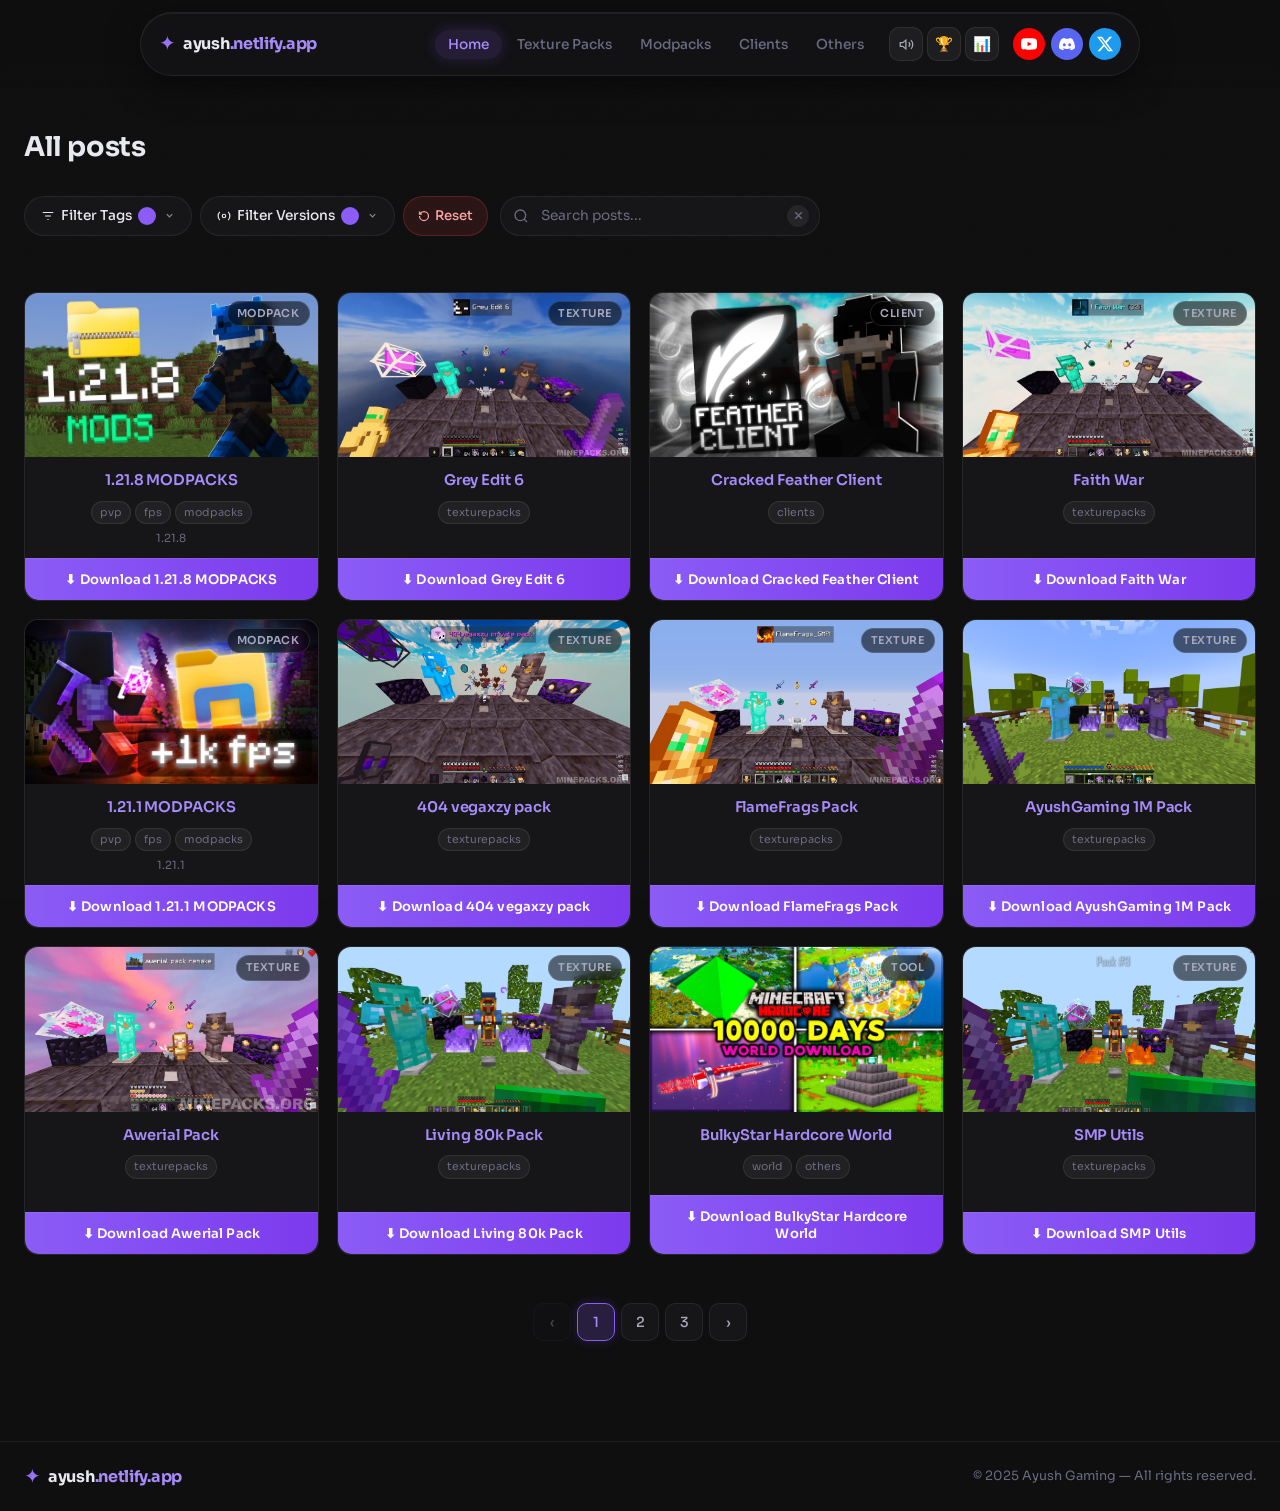
<file: downloads/index.html>
<!DOCTYPE html>
<html lang="en">
<head>
  <meta charset="UTF-8" />
  <meta name="viewport" content="width=device-width, initial-scale=1.0" />
  <meta name="description" content="Ayush Gaming – Browse and download the best Minecraft clients, texture packs, modpacks and tools." />
  <meta property="og:title" content="Ayush Gaming – Downloads" />
  <meta property="og:description" content="Download top Minecraft clients, texture packs, modpacks and tools." />
  <link rel="shortcut icon" href="ytlogo.png" type="image/x-icon">
  <title>Ayush Gaming – Resource HUB</title>

  <link rel="preconnect" href="https://fonts.googleapis.com" />
  <link rel="preconnect" href="https://fonts.gstatic.com" crossorigin />
  <link href="https://fonts.googleapis.com/css2?family=Sora:wght@300;400;500;600;700&display=swap" rel="stylesheet" />
  <link rel="stylesheet" href="styles.css" />
</head>
<body>

  <!-- ══════════════════════════════════════
       LOADING SCREEN
  ══════════════════════════════════════ -->
  <div class="loader-screen" id="loaderScreen" aria-hidden="true">
    <div class="loader-inner">
      <div class="loader-ring-wrap">
        <div class="loader-ring-spin"></div>
        <div class="loader-ring-logo">
          <span class="logo-icon">✦</span>
        </div>
      </div>
      <p class="loader-name">ayush<span class="loader-accent">.netlify.app</span></p>
      <div class="loader-dots" aria-label="Loading">
        <span></span><span></span><span></span>
      </div>
    </div>
  </div>

  <!-- ══════════════════════════════════════
       TOAST NOTIFICATIONS
  ══════════════════════════════════════ -->
  <div class="toast-container" id="toastContainer" aria-live="polite" aria-atomic="true"></div>

  <!-- ══════════════════════════════════════
       BADGE POPUP (achievement unlock)
  ══════════════════════════════════════ -->
  <div class="badge-popup" id="badgePopup" aria-live="assertive" hidden>
    <div class="badge-popup-inner">
      <div class="badge-popup-icon" id="badgePopupIcon">🏆</div>
      <div class="badge-popup-text">
        <p class="badge-popup-label">Achievement Unlocked!</p>
        <p class="badge-popup-name" id="badgePopupName">Power User</p>
      </div>
    </div>
  </div>

  <!-- ══════════════════════════════════════
       ACHIEVEMENTS PANEL MODAL
  ══════════════════════════════════════ -->
  <div class="panel-overlay" id="achievementsOverlay" aria-hidden="true">
    <div class="panel-modal" id="achievementsModal" role="dialog" aria-label="Achievements">
      <div class="panel-header">
        <h2 class="panel-title">🏆 Achievements</h2>
        <button class="panel-close" id="achievementsClose" aria-label="Close achievements">
          <svg viewBox="0 0 24 24" fill="none" stroke="currentColor" stroke-width="2.5" width="16" height="16"><path d="M18 6 6 18M6 6l12 12"/></svg>
        </button>
      </div>
      <p class="panel-subtitle">Unlock badges by exploring and downloading content.</p>
      <div class="achievements-grid" id="achievementsGrid"></div>
    </div>
  </div>

  <!-- ══════════════════════════════════════
       LEADERBOARD PANEL MODAL
  ══════════════════════════════════════ -->
  <div class="panel-overlay" id="leaderboardOverlay" aria-hidden="true">
    <div class="panel-modal" id="leaderboardModal" role="dialog" aria-label="Leaderboard">
      <div class="panel-header">
        <h2 class="panel-title">📊 Leaderboard</h2>
        <button class="panel-close" id="leaderboardClose" aria-label="Close leaderboard">
          <svg viewBox="0 0 24 24" fill="none" stroke="currentColor" stroke-width="2.5" width="16" height="16"><path d="M18 6 6 18M6 6l12 12"/></svg>
        </button>
      </div>
      <p class="panel-subtitle">Most downloaded packs in your browser.</p>
      <div class="leaderboard-stats" id="leaderboardStats"></div>
      <div class="leaderboard-list" id="leaderboardList"></div>
    </div>
  </div>

  <!-- ══════════════════════════════════════
       EASTER EGG OVERLAY
  ══════════════════════════════════════ -->
  <div class="easter-overlay" id="easterOverlay" hidden>
    <div class="easter-inner">
      <div class="easter-emoji" id="easterEmoji">✦</div>
      <p class="easter-msg" id="easterMsg">You found a secret!</p>
      <button class="easter-close" id="easterClose">Nice!</button>
    </div>
  </div>

  <!-- ══════════════════════════════════════
       SIDEBAR OVERLAY
  ══════════════════════════════════════ -->
  <div class="sidebar-overlay" id="sidebarOverlay" aria-hidden="true"></div>

  <!-- ══════════════════════════════════════
       SIDEBAR (mobile / tablet)
  ══════════════════════════════════════ -->
  <aside class="sidebar" id="sidebar" aria-label="Mobile navigation" aria-hidden="true">

    <div class="sidebar-header">
      <a class="sidebar-logo" href="#home">
        <span class="logo-icon">✦</span>
        <span class="logo-text">ayush<span class="logo-accent">.netlify.app</span></span>
      </a>
      <button class="sidebar-close" id="sidebarClose" aria-label="Close menu">
        <svg viewBox="0 0 24 24" fill="none" stroke="currentColor" stroke-width="2.5" width="18" height="18">
          <path d="M18 6 6 18M6 6l12 12"/>
        </svg>
      </button>
    </div>

    <div class="sidebar-divider"></div>

    <nav class="sidebar-nav">
      <a href="#home" class="sidebar-link" data-page="home">
        <span class="sl-icon">
          <svg viewBox="0 0 24 24" fill="none" stroke="currentColor" stroke-width="2" width="18" height="18">
            <path d="m3 9 9-7 9 7v11a2 2 0 0 1-2 2H5a2 2 0 0 1-2-2z"/>
            <polyline points="9 22 9 12 15 12 15 22"/>
          </svg>
        </span>
        <span class="sl-text">Home</span>
        <svg class="sl-arrow" viewBox="0 0 24 24" fill="none" stroke="currentColor" stroke-width="2.5" width="14" height="14"><path d="m9 18 6-6-6-6"/></svg>
      </a>

      <a href="#texturepacks" class="sidebar-link" data-page="texturepacks">
        <span class="sl-icon">
          <svg viewBox="0 0 24 24" fill="none" stroke="currentColor" stroke-width="2" width="18" height="18">
            <rect x="3" y="3" width="18" height="18" rx="2"/>
            <path d="M3 9h18M3 15h18M9 3v18M15 3v18"/>
          </svg>
        </span>
        <span class="sl-text">Texture Packs</span>
        <svg class="sl-arrow" viewBox="0 0 24 24" fill="none" stroke="currentColor" stroke-width="2.5" width="14" height="14"><path d="m9 18 6-6-6-6"/></svg>
      </a>

      <a href="#modpacks" class="sidebar-link" data-page="modpacks">
        <span class="sl-icon">
          <svg viewBox="0 0 24 24" fill="none" stroke="currentColor" stroke-width="2" width="18" height="18">
            <path d="M21 16V8a2 2 0 0 0-1-1.73l-7-4a2 2 0 0 0-2 0l-7 4A2 2 0 0 0 3 8v8a2 2 0 0 0 1 1.73l7 4a2 2 0 0 0 2 0l7-4A2 2 0 0 0 21 16z"/>
            <polyline points="3.27 6.96 12 12.01 20.73 6.96"/>
            <line x1="12" y1="22.08" x2="12" y2="12"/>
          </svg>
        </span>
        <span class="sl-text">Modpacks</span>
        <svg class="sl-arrow" viewBox="0 0 24 24" fill="none" stroke="currentColor" stroke-width="2.5" width="14" height="14"><path d="m9 18 6-6-6-6"/></svg>
      </a>

      <a href="#clients" class="sidebar-link" data-page="clients">
        <span class="sl-icon">
          <svg viewBox="0 0 24 24" fill="none" stroke="currentColor" stroke-width="2" width="18" height="18">
            <rect x="2" y="3" width="20" height="14" rx="2"/>
            <path d="M8 21h8M12 17v4"/>
          </svg>
        </span>
        <span class="sl-text">Clients</span>
        <svg class="sl-arrow" viewBox="0 0 24 24" fill="none" stroke="currentColor" stroke-width="2.5" width="14" height="14"><path d="m9 18 6-6-6-6"/></svg>
      </a>

      <a href="#others" class="sidebar-link" data-page="others">
        <span class="sl-icon">
          <svg viewBox="0 0 24 24" fill="none" stroke="currentColor" stroke-width="2" width="18" height="18">
            <circle cx="12" cy="12" r="1"/><circle cx="19" cy="12" r="1"/><circle cx="5" cy="12" r="1"/>
          </svg>
        </span>
        <span class="sl-text">Others</span>
        <svg class="sl-arrow" viewBox="0 0 24 24" fill="none" stroke="currentColor" stroke-width="2.5" width="14" height="14"><path d="m9 18 6-6-6-6"/></svg>
      </a>
    </nav>

    <!-- Sidebar: utility buttons -->
    <div class="sidebar-utils">
      <button class="sidebar-util-btn" id="sidebarAchBtn">🏆 Achievements</button>
      <button class="sidebar-util-btn" id="sidebarLbBtn">📊 Leaderboard</button>
    </div>

    <div class="sidebar-footer">
      <div class="sidebar-divider"></div>
      <p class="sidebar-footer-label">Follow us</p>
      <div class="sidebar-socials">
        <a href="https://youtube.com/@ayushgaming2012?si=TbwR7SIo3uz9_DAc" class="social-btn yt" aria-label="YouTube" target="_blank" rel="noopener noreferrer">
          <svg viewBox="0 0 24 24" fill="currentColor" width="16" height="16"><path d="M23.5 6.2a3 3 0 0 0-2.1-2.1C19.5 3.5 12 3.5 12 3.5s-7.5 0-9.4.6A3 3 0 0 0 .5 6.2C0 8.1 0 12 0 12s0 3.9.5 5.8a3 3 0 0 0 2.1 2.1c1.9.6 9.4.6 9.4.6s7.5 0 9.4-.6a3 3 0 0 0 2.1-2.1C24 15.9 24 12 24 12s0-3.9-.5-5.8zM9.8 15.5V8.5l6.3 3.5-6.3 3.5z"/></svg>
        </a>
        <a href="#" class="social-btn dc" aria-label="Discord">
          <svg viewBox="0 0 24 24" fill="currentColor" width="16" height="16"><path d="M20.3 4.4A19.7 19.7 0 0 0 15.4 3c-.2.4-.5.9-.7 1.3a18.2 18.2 0 0 0-5.4 0A13.5 13.5 0 0 0 8.6 3 19.6 19.6 0 0 0 3.7 4.4C.5 9.2-.3 13.9.1 18.5a19.9 19.9 0 0 0 6 3 14.7 14.7 0 0 0 1.3-2.1 12.9 12.9 0 0 1-2-.98l.5-.4a14.2 14.2 0 0 0 12.1 0l.5.4a12.8 12.8 0 0 1-2 1 14.7 14.7 0 0 0 1.3 2.1 19.8 19.8 0 0 0 6-3c.5-5.2-.9-9.8-3.7-14.1zM8 15.5c-1.2 0-2.1-1.1-2.1-2.4s.9-2.4 2.1-2.4 2.1 1.1 2.1 2.4-.9 2.4-2.1 2.4zm8 0c-1.2 0-2.1-1.1-2.1-2.4s.9-2.4 2.1-2.4 2.1 1.1 2.1 2.4-.9 2.4-2.1 2.4z"/></svg>
        </a>
        <a href="#" class="social-btn tw" aria-label="Twitter / X">
          <svg viewBox="0 0 24 24" fill="currentColor" width="16" height="16"><path d="M18.9 1h3.7l-8 9.1L24 23h-7.4l-5.8-7.5L4.5 23H.8l8.6-9.8L0 1h7.6l5.2 6.8zm-1.3 19.8h2L6.5 3.2H4.3z"/></svg>
        </a>
      </div>
    </div>

  </aside>

  <!-- ══════════════════════════════════════
       NAVBAR
  ══════════════════════════════════════ -->
  <header class="nav-wrapper" role="banner">
    <nav class="navbar" aria-label="Main navigation">

      <!-- Logo — multi-click easter egg -->
      <a class="nav-logo" href="#home" id="navLogo" aria-label="Ayush Gaming home">
        <span class="logo-icon" aria-hidden="true">✦</span>
        <span class="logo-text">ayush<span class="logo-accent">.netlify.app</span></span>
      </a>

      <!-- Hamburger: visible only on mobile/tablet -->
      <button class="hamburger" id="hamburger" aria-label="Open menu" aria-expanded="false" aria-controls="sidebar">
        <span></span><span></span><span></span>
      </button>

      <!-- Desktop nav links -->
      <ul class="nav-links" id="navLinks" role="list">
        <li><a href="#home"         class="nav-link" data-page="home">Home</a></li>
        <li><a href="#texturepacks" class="nav-link" data-page="texturepacks">Texture Packs</a></li>
        <li><a href="#modpacks"     class="nav-link" data-page="modpacks">Modpacks</a></li>
        <li><a href="#clients"      class="nav-link" data-page="clients">Clients</a></li>
        <li><a href="#others"       class="nav-link" data-page="others">Others</a></li>
      </ul>

      <!-- Desktop utility buttons (sound toggle, achievements, leaderboard) -->
      <div class="nav-extras" id="navExtras">
        <button class="nav-util-btn" id="soundToggle" aria-label="Toggle sound" title="Toggle sound effects">
          <svg id="soundIcon" viewBox="0 0 24 24" fill="none" stroke="currentColor" stroke-width="2" width="15" height="15">
            <polygon points="11 5 6 9 2 9 2 15 6 15 11 19 11 5"/>
            <path d="M19.07 4.93a10 10 0 0 1 0 14.14M15.54 8.46a5 5 0 0 1 0 7.07"/>
          </svg>
        </button>
        <button class="nav-util-btn" id="achievementsBtn" aria-label="Achievements" title="Achievements">
          🏆
        </button>
        <button class="nav-util-btn" id="leaderboardBtn" aria-label="Leaderboard" title="Leaderboard">
          📊
        </button>
      </div>

      <div class="nav-socials">
        <a href="https://youtube.com/@ayushgaming2012?si=TbwR7SIo3uz9_DAc" class="social-btn yt" aria-label="YouTube" target="_blank" rel="noopener noreferrer">
          <svg viewBox="0 0 24 24" fill="currentColor" width="16" height="16"><path d="M23.5 6.2a3 3 0 0 0-2.1-2.1C19.5 3.5 12 3.5 12 3.5s-7.5 0-9.4.6A3 3 0 0 0 .5 6.2C0 8.1 0 12 0 12s0 3.9.5 5.8a3 3 0 0 0 2.1 2.1c1.9.6 9.4.6 9.4.6s7.5 0 9.4-.6a3 3 0 0 0 2.1-2.1C24 15.9 24 12 24 12s0-3.9-.5-5.8zM9.8 15.5V8.5l6.3 3.5-6.3 3.5z"/></svg>
        </a>
        <a href="#" class="social-btn dc" aria-label="Discord">
          <svg viewBox="0 0 24 24" fill="currentColor" width="16" height="16"><path d="M20.3 4.4A19.7 19.7 0 0 0 15.4 3c-.2.4-.5.9-.7 1.3a18.2 18.2 0 0 0-5.4 0A13.5 13.5 0 0 0 8.6 3 19.6 19.6 0 0 0 3.7 4.4C.5 9.2-.3 13.9.1 18.5a19.9 19.9 0 0 0 6 3 14.7 14.7 0 0 0 1.3-2.1 12.9 12.9 0 0 1-2-.98l.5-.4a14.2 14.2 0 0 0 12.1 0l.5.4a12.8 12.8 0 0 1-2 1 14.7 14.7 0 0 0 1.3 2.1 19.8 19.8 0 0 0 6-3c.5-5.2-.9-9.8-3.7-14.1zM8 15.5c-1.2 0-2.1-1.1-2.1-2.4s.9-2.4 2.1-2.4 2.1 1.1 2.1 2.4-.9 2.4-2.1 2.4zm8 0c-1.2 0-2.1-1.1-2.1-2.4s.9-2.4 2.1-2.4 2.1 1.1 2.1 2.4-.9 2.4-2.1 2.4z"/></svg>
        </a>
        <a href="#" class="social-btn tw" aria-label="Twitter / X">
          <svg viewBox="0 0 24 24" fill="currentColor" width="16" height="16"><path d="M18.9 1h3.7l-8 9.1L24 23h-7.4l-5.8-7.5L4.5 23H.8l8.6-9.8L0 1h7.6l5.2 6.8zm-1.3 19.8h2L6.5 3.2H4.3z"/></svg>
        </a>
      </div>

    </nav>
  </header>

  <!-- ══════════════════════════════════════
       MAIN CONTENT
  ══════════════════════════════════════ -->
  <main class="site-main">
    <div class="container">

      <h1 class="page-title reveal-up" id="pageTitle">All posts</h1>

      <!-- Controls -->
      <div class="controls reveal-up">
        <div class="filter-group">

          <div class="dropdown-wrap" id="tagsWrap">
            <button class="filter-btn" id="filterTagsBtn" aria-haspopup="listbox" aria-expanded="false">
              <svg viewBox="0 0 24 24" fill="none" stroke="currentColor" stroke-width="2" width="14" height="14"><path d="M3 6h18M7 12h10M11 18h2"/></svg>
              Filter Tags
              <span class="filter-badge" id="tagsBadge"></span>
              <svg class="chevron" viewBox="0 0 24 24" fill="none" stroke="currentColor" stroke-width="2.5" width="11" height="11"><path d="m6 9 6 6 6-6"/></svg>
            </button>
            <div class="dropdown-panel" id="tagsPanel" role="listbox" aria-multiselectable="true" aria-label="Filter by tag" hidden>
              <div class="dropdown-header">
                <span class="dropdown-title">Tags</span>
                <button class="dropdown-clear" id="clearTagsBtn">Clear all</button>
              </div>
              <div class="dropdown-list" id="tagsList"></div>
            </div>
          </div>

          <div class="dropdown-wrap" id="versionsWrap">
            <button class="filter-btn" id="filterVersionsBtn" aria-haspopup="listbox" aria-expanded="false">
              <svg viewBox="0 0 24 24" fill="none" stroke="currentColor" stroke-width="2" width="14" height="14"><circle cx="12" cy="12" r="3"/><path d="M19.1 4.9a10 10 0 0 1 0 14.2M4.9 4.9a10 10 0 0 0 0 14.2"/></svg>
              Filter Versions
              <span class="filter-badge" id="versionsBadge"></span>
              <svg class="chevron" viewBox="0 0 24 24" fill="none" stroke="currentColor" stroke-width="2.5" width="11" height="11"><path d="m6 9 6 6 6-6"/></svg>
            </button>
            <div class="dropdown-panel" id="versionsPanel" role="listbox" aria-multiselectable="true" aria-label="Filter by version" hidden>
              <div class="dropdown-header">
                <span class="dropdown-title">Versions</span>
                <button class="dropdown-clear" id="clearVersionsBtn">Clear all</button>
              </div>
              <div class="dropdown-list" id="versionsList"></div>
            </div>
          </div>

          <button class="reset-btn" id="resetBtn" hidden>
            <svg viewBox="0 0 24 24" fill="none" stroke="currentColor" stroke-width="2.5" width="12" height="12"><path d="M3 12a9 9 0 1 0 9-9 9.75 9.75 0 0 0-6.74 2.74L3 8"/><path d="M3 3v5h5"/></svg>
            Reset
          </button>

        </div>

        <div class="search-wrap">
          <svg class="search-icon" viewBox="0 0 24 24" fill="none" stroke="currentColor" stroke-width="2" width="16" height="16"><circle cx="11" cy="11" r="8"/><path d="m21 21-4.35-4.35"/></svg>
          <input type="search" id="searchInput" class="search-input"
            placeholder="Search posts..." aria-label="Search posts" autocomplete="off" />
          <button class="search-x" id="searchClear" aria-label="Clear search" hidden>
            <svg viewBox="0 0 24 24" fill="none" stroke="currentColor" stroke-width="2.5" width="13" height="13"><path d="M18 6 6 18M6 6l12 12"/></svg>
          </button>
        </div>
      </div>

      <!-- ── Quick Filters Row (visible on Home page) ── -->
      <div class="quick-filters reveal-up" id="quickFilters">

      </div>

      <div class="chips-row" id="chipsRow" hidden></div>

      <section class="grid" id="cardsGrid" aria-label="Available downloads"></section>

      <div class="empty-state hidden" id="emptyState">
        <div class="empty-icon">🔍</div>
        <p class="empty-title">No posts found</p>
        <p class="empty-sub" id="emptySub">Try adjusting your filters or search term.</p>
        <button class="reset-btn-lg" id="emptyReset">Reset all filters</button>
      </div>

      <nav class="pagination" id="pagination" aria-label="Page navigation" hidden></nav>

    </div>
  </main>

  <!-- ══════════════════════════════════════
       FOOTER
  ══════════════════════════════════════ -->
  <footer class="site-footer">
    <div class="footer-inner">
      <a class="nav-logo footer-logo" href="#home">
        <span class="logo-icon" aria-hidden="true">✦</span>
        <span class="logo-text">ayush<span class="logo-accent">.netlify.app</span></span>
      </a>
      <p class="footer-copy">© 2025 Ayush Gaming — All rights reserved.</p>
    </div>
  </footer>

  <script src="script.js"></script>
</body>
</html>
</file>
<file: downloads/styles.css>
/* ═══════════════════════════════════════════════
   RESET & ROOT
═══════════════════════════════════════════════ */
*, *::before, *::after { box-sizing: border-box; margin: 0; padding: 0; }

:root {
  --bg:           #0f0f10;
  --bg2:          #161618;
  --bg3:          #1e1e22;
  --bg4:          #252528;
  --border:       rgba(255,255,255,.07);
  --border-hover: rgba(139,92,246,.45);
  --text:         #e8e8f0;
  --text-2:       #a8a8bc;
  --muted:        #6a6a82;
  --purple:       #8b5cf6;
  --purple-hi:    #a78bfa;
  --purple-dk:    #7c3aed;
  --purple-glow:  rgba(139,92,246,.3);
  --green:        #22c55e;
  --gold:         #f59e0b;
  --gold-hi:      #fcd34d;
  --radius-card:  14px;
  --radius-pill:  9999px;
  --radius-md:    10px;
  --nav-h:        64px;
  --font:         'Sora', sans-serif;
  --ease:         cubic-bezier(.25,.46,.45,.94);
  --ease-spring:  cubic-bezier(.34,1.56,.64,1);
  --ease-out:     cubic-bezier(0,.55,.45,1);
}

html { scroll-behavior: smooth; }
body {
  background: var(--bg);
  color: var(--text);
  font-family: var(--font);
  font-size: 15px;
  line-height: 1.6;
  min-height: 100dvh;
  overflow-x: hidden;
  display: flex;
  flex-direction: column;
}

/* Noise overlay */
body::after {
  content: '';
  position: fixed; inset: 0; z-index: 0; pointer-events: none;
  background-image: url("data:image/svg+xml,%3Csvg xmlns='http://www.w3.org/2000/svg' width='200' height='200'%3E%3Cfilter id='n'%3E%3CfeTurbulence type='fractalNoise' baseFrequency='.75' numOctaves='4' stitchTiles='stitch'/%3E%3C/filter%3E%3Crect width='200' height='200' filter='url(%23n)' opacity='0.022'/%3E%3C/svg%3E");
  opacity: .6;
}

a { color: inherit; text-decoration: none; }
ul { list-style: none; }
button { cursor: pointer; font-family: var(--font); }
.hidden { display: none !important; }

/* Scrollbar */
::-webkit-scrollbar { width: 5px; height: 5px; }
::-webkit-scrollbar-track { background: transparent; }
::-webkit-scrollbar-thumb { background: var(--bg4); border-radius: 99px; }

/* ═══════════════════════════════════════════════
   NAVBAR
═══════════════════════════════════════════════ */
.nav-wrapper {
  position: sticky; top: 0; z-index: 600;
  padding: 12px 20px;
  display: flex; justify-content: center;
  background: linear-gradient(to bottom, rgba(15,15,16,.96) 65%, transparent);
  backdrop-filter: blur(4px);
}

.navbar {
  width: 100%; max-width: 1000px;
  height: var(--nav-h);
  display: flex; align-items: center; gap: 8px;
  background: rgba(20,20,23,.88);
  border: 1px solid var(--border);
  border-radius: var(--radius-pill);
  padding: 0 18px;
  backdrop-filter: blur(20px);
  box-shadow: 0 8px 32px rgba(0,0,0,.5), inset 0 1px 0 rgba(255,255,255,.055);
}

/* Logo */
.nav-logo {
  display: flex; align-items: center; gap: 7px;
  margin-right: auto; flex-shrink: 0;
  text-decoration: none;
}
.logo-icon {
  font-size: 1.25rem; line-height: 1;
  background: linear-gradient(135deg,var(--purple),var(--purple-hi));
  -webkit-background-clip: text; -webkit-text-fill-color: transparent;
  animation: logoSpin 14s linear infinite;
  display: inline-block;
  transition: filter .3s;
}
.nav-logo:hover .logo-icon {
  filter: drop-shadow(0 0 8px rgba(139,92,246,.8));
}
@keyframes logoSpin { to { rotate: 360deg; } }
.logo-text { font-size: 1rem; font-weight: 700; letter-spacing: -.3px; }
.logo-accent { color: var(--purple-hi); }

/* Nav links */
.nav-links { display: flex; align-items: center; gap: 2px; }
.nav-link {
  padding: 6px 13px;
  border-radius: var(--radius-pill);
  font-size: .855rem; font-weight: 500;
  color: var(--muted);
  transition: color .18s, background .18s, box-shadow .18s;
  white-space: nowrap;
  position: relative;
}
.nav-link:hover {
  color: var(--text);
  background: rgba(255,255,255,.06);
}
.nav-link.active {
  color: var(--purple-hi);
  background: rgba(139,92,246,.14);
  box-shadow: 0 0 14px rgba(139,92,246,.2);
}

/* Nav utility buttons (sound, achievements, leaderboard) */
.nav-extras {
  display: flex; align-items: center; gap: 4px;
  margin-left: 4px;
}
.nav-util-btn {
  width: 34px; height: 34px; border-radius: 10px;
  display: grid; place-items: center;
  background: rgba(255,255,255,.05);
  border: 1px solid rgba(255,255,255,.08);
  color: var(--text-2);
  font-size: .9rem;
  transition: background .2s, border-color .2s, color .2s, transform .2s var(--ease-spring), box-shadow .2s;
}
.nav-util-btn:hover {
  background: rgba(139,92,246,.14);
  border-color: rgba(139,92,246,.3);
  color: var(--purple-hi);
  transform: scale(1.08);
  box-shadow: 0 0 12px rgba(139,92,246,.2);
}
.nav-util-btn:active { transform: scale(.94); }
.nav-util-btn.sound-off { color: var(--muted); }

/* Social buttons */
.nav-socials { display: flex; align-items: center; gap: 6px; margin-left: 6px; flex-shrink: 0; }
.social-btn {
  width: 32px; height: 32px; border-radius: 50%;
  display: grid; place-items: center;
  transition: transform .2s var(--ease-spring), filter .2s, box-shadow .2s;
}
.social-btn:hover {
  transform: scale(1.15);
  filter: brightness(1.2);
  box-shadow: 0 0 12px rgba(255,255,255,.15);
}
.social-btn:active { transform: scale(.92); }
.social-btn.yt { background: #ff0000; }
.social-btn.dc { background: #5865f2; }
.social-btn.tw { background: #1d9bf0; }
.social-btn svg { color: #fff; }

/* Hamburger */
.hamburger { display: none; }
.hamburger span {
  display: block; height: 2px; border-radius: 2px;
  background: var(--text);
  transition: transform .3s var(--ease), opacity .3s;
}
.hamburger.open span:nth-child(1) { transform: translateY(7px) rotate(45deg); }
.hamburger.open span:nth-child(2) { opacity: 0; }
.hamburger.open span:nth-child(3) { transform: translateY(-7px) rotate(-45deg); }

/* ═══════════════════════════════════════════════
   MAIN / CONTAINER
═══════════════════════════════════════════════ */
.site-main { position: relative; z-index: 1; flex: 1; }
.container { max-width: 1280px; margin: 0 auto; padding: 38px 24px 100px; }

.page-title {
  font-size: clamp(1.35rem, 2.8vw, 1.7rem);
  font-weight: 700; letter-spacing: -.4px;
  margin-bottom: 26px;
}

/* ═══════════════════════════════════════════════
   SCROLL REVEAL ANIMATION
═══════════════════════════════════════════════ */
.reveal-up {
  opacity: 0;
  transform: translateY(18px);
  transition: opacity .55s var(--ease), transform .55s var(--ease);
}
.reveal-up.revealed {
  opacity: 1;
  transform: translateY(0);
}

/* ═══════════════════════════════════════════════
   CONTROLS BAR
═══════════════════════════════════════════════ */
.controls {
  display: flex; align-items: center;
  gap: 12px; flex-wrap: wrap;
  margin-bottom: 14px;
  position: relative;   /* establish stacking context */
  z-index: 200;         /* above every card (which default to z-index: auto) */
}
.filter-group { display: flex; align-items: center; gap: 8px; flex-wrap: wrap; }

/* Shared filter button */
.filter-btn {
  display: inline-flex; align-items: center; gap: 6px;
  height: 40px; padding: 0 16px;
  background: var(--bg2);
  border: 1px solid var(--border);
  border-radius: var(--radius-pill);
  color: var(--text); font-size: .855rem; font-weight: 500;
  transition: border-color .2s, background .2s, box-shadow .2s, transform .15s;
  white-space: nowrap;
}
.filter-btn:hover {
  border-color: var(--border-hover);
  background: rgba(139,92,246,.08);
  transform: translateY(-1px);
  box-shadow: 0 4px 12px rgba(139,92,246,.12);
}
.filter-btn:active { transform: scale(.97) translateY(0); }
.filter-btn.active {
  border-color: var(--purple);
  background: rgba(139,92,246,.14);
  color: var(--purple-hi);
}
.filter-btn .chevron {
  margin-left: 2px; opacity: .55;
  transition: rotate .25s var(--ease);
}
.filter-btn.active .chevron { rotate: 180deg; }
.filter-badge {
  display: inline-flex; align-items: center; justify-content: center;
  min-width: 18px; height: 18px; padding: 0 5px;
  background: var(--purple);
  border-radius: var(--radius-pill);
  font-size: .7rem; font-weight: 700; color: #fff;
  /* Always renders as a visible circle, even when empty */
  flex-shrink: 0;
}

/* Reset button */
.reset-btn {
  display: inline-flex; align-items: center; gap: 5px;
  height: 40px; padding: 0 14px;
  background: rgba(239,68,68,.12);
  border: 1px solid rgba(239,68,68,.25);
  border-radius: var(--radius-pill);
  color: #fca5a5; font-size: .83rem; font-weight: 500;
  transition: background .2s, border-color .2s, transform .15s;
}
.reset-btn:hover { background: rgba(239,68,68,.2); border-color: rgba(239,68,68,.45); transform: translateY(-1px); }
.reset-btn:active { transform: scale(.96); }

/* Search */
.search-wrap {
  position: relative; flex: 1;
  min-width: 180px; max-width: 320px;
}
.search-icon {
  position: absolute; left: 13px; top: 50%; translate: 0 -50%;
  color: var(--muted); pointer-events: none;
}
.search-input {
  width: 100%; height: 40px;
  padding: 0 38px 0 40px;
  background: var(--bg2); border: 1px solid var(--border);
  border-radius: var(--radius-pill);
  color: var(--text); font-family: var(--font); font-size: .855rem;
  outline: none;
  transition: border-color .2s, box-shadow .2s;
}
.search-input::placeholder { color: var(--muted); }
.search-input:focus {
  border-color: rgba(139,92,246,.55);
  box-shadow: 0 0 0 3px rgba(139,92,246,.12);
}
.search-input::-webkit-search-cancel-button { display: none; }
.search-x {
  position: absolute; right: 11px; top: 50%; translate: 0 -50%;
  width: 22px; height: 22px; border-radius: 50%;
  background: var(--bg4); border: none;
  display: grid; place-items: center;
  color: var(--muted);
  transition: color .15s, background .15s;
}
.search-x:hover { color: var(--text); background: var(--bg3); }

/* ═══════════════════════════════════════════════
   QUICK FILTERS ROW
═══════════════════════════════════════════════ */
.quick-filters {
  display: flex; align-items: center; gap: 7px;
  flex-wrap: wrap;
  margin-bottom: 18px;
  overflow-x: auto;
  scrollbar-width: none;
  -webkit-overflow-scrolling: touch;
  padding-bottom: 2px;
}
.quick-filters::-webkit-scrollbar { display: none; }
.quick-filters.home-hidden { display: none; }

.qf-btn {
  display: inline-flex; align-items: center; gap: 5px;
  height: 34px; padding: 0 14px;
  background: var(--bg3);
  border: 1px solid var(--border);
  border-radius: var(--radius-pill);
  color: var(--text-2); font-size: .8rem; font-weight: 500;
  white-space: nowrap;
  transition: background .2s, border-color .2s, color .2s, transform .2s var(--ease-spring), box-shadow .2s;
  flex-shrink: 0;
}
.qf-btn:hover {
  background: rgba(139,92,246,.1);
  border-color: rgba(139,92,246,.25);
  color: var(--text);
  transform: translateY(-2px);
  box-shadow: 0 4px 12px rgba(0,0,0,.3);
}
.qf-btn:active { transform: scale(.94) translateY(0); }
.qf-btn.active {
  background: rgba(139,92,246,.18);
  border-color: var(--purple);
  color: var(--purple-hi);
  box-shadow: 0 0 14px rgba(139,92,246,.2);
}

/* ═══════════════════════════════════════════════
   DROPDOWN PANELS
═══════════════════════════════════════════════ */
.dropdown-wrap {
  position: relative;
  z-index: 500;
}

.dropdown-panel {
  position: absolute;
  top: calc(100% + 8px);
  left: 0;
  width: 220px;
  /* ── FULLY SOLID: hard-coded hex, both properties, !important ── */
  background-color: #1a1a1e !important;
  background:       #1a1a1e !important;
  border: 1px solid rgba(139,92,246,.3);
  border-radius: 18px;
  overflow: hidden;
  box-shadow: 0 20px 60px rgba(0,0,0,.9), 0 0 0 1px rgba(139,92,246,.15);
  z-index: 99999 !important;
  /* NO opacity animation — panel is always opaque when visible */
  animation: dropSlide .18s ease forwards;
  backdrop-filter: none !important;
  -webkit-backdrop-filter: none !important;
}

/* Only animate transform — opacity stays at 1 the entire time */
@keyframes dropSlide {
  from { transform: translateY(-8px) scale(.97); }
  to   { transform: translateY(0)    scale(1);   }
}

@keyframes dropIn {
  from { opacity:0; scale:.95; translate:0 -6px; }
  to   { opacity:1; scale:1;   translate:0 0;    }
}

.dropdown-header {
  display: flex; align-items: center; justify-content: space-between;
  padding: 12px 14px 8px;
  background-color: #1a1a1e !important;
  background:       #1a1a1e !important;
  border-bottom: 1px solid rgba(139,92,246,.12);
}
.dropdown-title { font-size: .8rem; font-weight: 600; color: var(--muted); text-transform: uppercase; letter-spacing: .06em; }
.dropdown-clear {
  background: none; border: none;
  color: var(--purple-hi); font-size: .78rem; font-weight: 500;
  padding: 2px 6px; border-radius: 6px;
  transition: background .15s;
}
.dropdown-clear:hover { background: rgba(139,92,246,.12); }

.dropdown-list {
  display: flex; flex-direction: column; gap: 4px;
  padding: 10px 10px 12px;
  max-height: 280px; overflow-y: auto;
  background-color: #1a1a1e;
  border-radius: 0 0 18px 18px;
}
.dropdown-list::-webkit-scrollbar { width: 4px; }
.dropdown-list::-webkit-scrollbar-thumb { background: var(--bg4); border-radius: 99px; }

.dropdown-option {
  display: flex; align-items: center; justify-content: space-between;
  width: 100%; padding: 10px 14px;
  background: #1e1e22;                  /* solid — same as --bg3 */
  background-color: #1e1e22;
  border: 1px solid transparent;
  border-radius: 10px;
  color: var(--text); font-size: .875rem; font-weight: 400;
  text-align: left;
  transition: background .15s, border-color .15s, color .15s, transform .15s;
  cursor: pointer;
}
.dropdown-option:hover {
  background: rgba(139,92,246,.12);
  border-color: rgba(139,92,246,.2);
  transform: translateX(2px);
}
.dropdown-option.selected {
  background: rgba(139,92,246,.18);
  border-color: rgba(139,92,246,.45);
  color: var(--purple-hi);
}
.dropdown-option .opt-check {
  width: 16px; height: 16px; border-radius: 4px;
  border: 1.5px solid var(--border-hover);
  display: grid; place-items: center; flex-shrink: 0;
  transition: background .15s, border-color .15s;
}
.dropdown-option.selected .opt-check {
  background: var(--purple); border-color: var(--purple);
}
.dropdown-option .opt-check svg { display: none; }
.dropdown-option.selected .opt-check svg { display: block; }

/* ═══════════════════════════════════════════════
   ACTIVE FILTER CHIPS
═══════════════════════════════════════════════ */
.chips-row {
  display: flex; flex-wrap: wrap; gap: 6px;
  margin-bottom: 22px;
}
.chip {
  display: inline-flex; align-items: center; gap: 5px;
  height: 28px; padding: 0 10px;
  background: rgba(139,92,246,.14);
  border: 1px solid rgba(139,92,246,.35);
  border-radius: var(--radius-pill);
  color: var(--purple-hi); font-size: .78rem; font-weight: 500;
  animation: chipIn .2s var(--ease-spring);
}
@keyframes chipIn {
  from { opacity:0; scale:.85; }
  to   { opacity:1; scale:1; }
}
.chip-remove {
  width: 16px; height: 16px; border-radius: 50%;
  display: grid; place-items: center;
  background: none; border: none;
  color: var(--purple-hi); font-size: .9rem; line-height: 1;
  transition: background .15s;
}
.chip-remove:hover { background: rgba(139,92,246,.25); }

/* ═══════════════════════════════════════════════
   GRID
═══════════════════════════════════════════════ */
.grid {
  display: grid;
  grid-template-columns: repeat(4, 1fr);
  gap: 18px;
  transition: opacity .2s;
}
.grid.filtering { opacity: .6; pointer-events: none; }

/* ═══════════════════════════════════════════════
   CARD
═══════════════════════════════════════════════ */
.card {
  background: var(--bg2);
  border: 1px solid var(--border);
  border-radius: var(--radius-card);
  overflow: hidden;
  display: flex; flex-direction: column;
  transition: transform .3s var(--ease), box-shadow .3s, border-color .3s;
  position: relative;
  /* entrance — translate only, no opacity so cards don't create competing stacking contexts */
  animation: cardIn .4s var(--ease) forwards;
}
@keyframes cardIn {
  from { opacity: 0; translate: 0 18px; }
  to   { opacity: 1; translate: 0 0; }
}

/* Glow border on hover */
.card::before {
  content: '';
  position: absolute; inset: 0;
  border-radius: var(--radius-card);
  background: linear-gradient(135deg, rgba(139,92,246,.08), transparent, rgba(139,92,246,.04));
  opacity: 0;
  transition: opacity .3s;
  pointer-events: none;
  z-index: 0;
}
.card:hover::before { opacity: 1; }

.card:hover {
  transform: translateY(-6px) scale(1.012);
  border-color: rgba(139,92,246,.45);
  box-shadow:
    0 16px 40px rgba(0,0,0,.6),
    0 0 0 1px rgba(139,92,246,.18),
    0 0 28px rgba(139,92,246,.12);
}
.card:active {
  transform: translateY(-2px) scale(1.005);
}

/* Thumbnail */
.card-img-wrap { aspect-ratio: 16/9; overflow: hidden; position: relative; background: var(--bg3); }
.card-thumb {
  width: 100%; height: 100%;
  object-fit: cover; display: block;
  transition: transform .45s var(--ease), filter .45s;
}
.card:hover .card-thumb { transform: scale(1.08); filter: brightness(1.1) saturate(1.1); }

/* Fallback gradient div */
.card-thumb-fallback {
  width: 100%; height: 100%;
  display: flex; align-items: center; justify-content: center;
  transition: transform .45s var(--ease), filter .45s;
}
.card:hover .card-thumb-fallback { transform: scale(1.08); filter: brightness(1.08); }
.fallback-glyph { user-select: none; line-height: 1; }

/* Category badge */
.card-category {
  position: absolute; top: 8px; right: 8px;
  padding: 3px 9px;
  background: rgba(0,0,0,.55);
  border: 1px solid rgba(255,255,255,.12);
  border-radius: var(--radius-pill);
  font-size: .68rem; font-weight: 600; text-transform: uppercase;
  letter-spacing: .05em; color: var(--text-2);
  backdrop-filter: blur(6px);
  transition: background .2s, border-color .2s;
}
.card:hover .card-category {
  background: rgba(139,92,246,.4);
  border-color: rgba(139,92,246,.5);
  color: #fff;
}

/* Download count badge */
.card-dl-count {
  position: absolute; top: 8px; left: 8px;
  padding: 3px 8px;
  background: rgba(0,0,0,.55);
  border: 1px solid rgba(255,255,255,.1);
  border-radius: var(--radius-pill);
  font-size: .65rem; font-weight: 600;
  color: var(--gold-hi);
  backdrop-filter: blur(6px);
  display: flex; align-items: center; gap: 4px;
}

/* Card body */
.card-body { padding: 12px 14px 10px; flex: 1; position: relative; z-index: 1; }
.card-title {
  font-size: .92rem; font-weight: 600;
  color: var(--purple-hi); text-align: center;
  letter-spacing: -.1px;
  transition: color .2s;
}
.card:hover .card-title { color: #c4b5fd; }
.card-tags {
  display: flex; flex-wrap: wrap; gap: 4px;
  justify-content: center; margin-top: 8px;
}
.card-tag {
  padding: 2px 8px;
  background: rgba(255,255,255,.05);
  border: 1px solid rgba(255,255,255,.08);
  border-radius: var(--radius-pill);
  font-size: .68rem; color: var(--muted);
  transition: background .2s, border-color .2s;
}
.card:hover .card-tag {
  background: rgba(139,92,246,.08);
  border-color: rgba(139,92,246,.15);
}
.card-version {
  text-align: center; margin-top: 6px;
  font-size: .7rem; color: var(--muted);
}

/* Download button */
.dl-btn {
  display: block; width: 100%;
  padding: 12px 16px;
  background: linear-gradient(90deg,var(--purple),var(--purple-dk));
  border: none;
  border-top: 1px solid rgba(255,255,255,.07);
  border-radius: 0 0 var(--radius-card) var(--radius-card);
  color: #fff; font-family: var(--font); font-size: .82rem; font-weight: 600;
  letter-spacing: .15px; text-align: center;
  position: relative; overflow: hidden;
  transition: filter .22s, box-shadow .22s, transform .15s;
  z-index: 1;
}
.dl-btn::before {
  content: '';
  position: absolute; inset: 0;
  background: linear-gradient(90deg,transparent,rgba(255,255,255,.16),transparent);
  translate: -100% 0;
  transition: translate .5s var(--ease);
}
.dl-btn:hover { filter: brightness(1.12); box-shadow: 0 0 22px rgba(139,92,246,.5); }
.dl-btn:hover::before { translate: 100% 0; }
.dl-btn:active { filter: brightness(.92); transform: scale(.985); }
.dl-btn.success {
  background: linear-gradient(90deg,#16a34a,#15803d);
  box-shadow: 0 0 18px rgba(34,197,94,.4);
}

/* ═══════════════════════════════════════════════
   EMPTY STATE
═══════════════════════════════════════════════ */
.empty-state {
  text-align: center; padding: 80px 20px; color: var(--muted);
}
.empty-icon { font-size: 3rem; margin-bottom: 14px; }
.empty-title { font-size: 1.15rem; font-weight: 600; color: var(--text); margin-bottom: 6px; }
.empty-sub { font-size: .9rem; margin-bottom: 22px; }
.reset-btn-lg {
  display: inline-flex; align-items: center; gap: 6px;
  padding: 10px 22px;
  background: rgba(139,92,246,.14);
  border: 1px solid rgba(139,92,246,.35);
  border-radius: var(--radius-pill);
  color: var(--purple-hi); font-size: .9rem; font-weight: 500;
  transition: background .2s, border-color .2s;
}
.reset-btn-lg:hover { background: rgba(139,92,246,.24); }

/* ═══════════════════════════════════════════════
   PAGINATION
═══════════════════════════════════════════════ */
.pagination {
  display: flex; align-items: center; justify-content: center;
  gap: 6px; margin-top: 48px;
}
.page-btn {
  min-width: 38px; height: 38px; padding: 0 10px;
  background: var(--bg2); border: 1px solid var(--border);
  border-radius: 10px;
  color: var(--text-2); font-size: .875rem; font-weight: 500;
  display: grid; place-items: center;
  transition: border-color .18s, background .18s, color .18s, transform .15s var(--ease-spring);
}
.page-btn:hover:not(:disabled) {
  border-color: var(--border-hover); color: var(--text);
  background: rgba(139,92,246,.08);
  transform: translateY(-2px);
}
.page-btn.current {
  background: rgba(139,92,246,.2);
  border-color: var(--purple);
  color: var(--purple-hi);
  box-shadow: 0 0 12px rgba(139,92,246,.2);
}
.page-btn:disabled { opacity: .35; cursor: not-allowed; }

/* ═══════════════════════════════════════════════
   FOOTER
═══════════════════════════════════════════════ */
.site-footer {
  border-top: 1px solid var(--border);
  position: relative; z-index: 1;
}
.footer-inner {
  max-width: 1280px; margin: 0 auto;
  padding: 22px 24px;
  display: flex; align-items: center; justify-content: space-between;
  gap: 16px; flex-wrap: wrap;
}
.footer-logo { font-size: .9rem; }
.footer-copy { font-size: .8rem; color: var(--muted); }

/* ═══════════════════════════════════════════════
   LOADING SCREEN
═══════════════════════════════════════════════ */
.loader-screen {
  position: fixed; inset: 0; z-index: 9999;
  background: #0f0f10;
  display: flex; align-items: center; justify-content: center;
  transition: opacity .65s cubic-bezier(.4,0,.2,1);
}
.loader-screen.loader-hiding {
  opacity: 0;
  pointer-events: none;
}
.loader-screen.loader-gone { display: none; }

.loader-inner {
  display: flex; flex-direction: column;
  align-items: center; gap: 18px;
  animation: loaderFadeUp .6s cubic-bezier(.25,.46,.45,.94) both;
}
@keyframes loaderFadeUp {
  from { opacity:0; translate:0 12px; }
  to   { opacity:1; translate:0 0; }
}

.loader-ring-wrap {
  position: relative;
  width: 80px; height: 80px;
  display: grid; place-items: center;
}
.loader-ring-spin {
  position: absolute; inset: 0;
  border-radius: 50%;
  background: conic-gradient(
    from 0deg,
    transparent 0%,
    transparent 60%,
    #8b5cf6 75%,
    #a78bfa 90%,
    transparent 100%
  );
  animation: ringSpin .9s linear infinite;
  -webkit-mask: radial-gradient(farthest-side, transparent calc(100% - 6px), #000 calc(100% - 6px));
          mask: radial-gradient(farthest-side, transparent calc(100% - 6px), #000 calc(100% - 6px));
}
@keyframes ringSpin { to { rotate: 360deg; } }

.loader-ring-wrap::before {
  content: '';
  position: absolute; inset: 0; border-radius: 50%;
  border: 1px solid rgba(139,92,246,.15);
}

.loader-ring-logo { position: relative; z-index: 1; }
.loader-ring-logo .logo-icon {
  font-size: 1.6rem;
  background: linear-gradient(135deg,#8b5cf6,#a78bfa);
  -webkit-background-clip: text; -webkit-text-fill-color: transparent;
  animation: logoPulse 1.8s ease-in-out infinite;
}
@keyframes logoPulse {
  0%,100% { filter: drop-shadow(0 0 4px rgba(139,92,246,.4)); }
  50%      { filter: drop-shadow(0 0 12px rgba(167,139,250,.8)); }
}

.loader-name {
  font-family: var(--font);
  font-size: 1.05rem; font-weight: 700;
  letter-spacing: -.2px; color: var(--text);
}
.loader-accent { color: var(--purple-hi); }

.loader-dots { display: flex; gap: 6px; }
.loader-dots span {
  width: 6px; height: 6px; border-radius: 50%;
  background: var(--purple);
  animation: dotBounce 1.2s ease-in-out infinite;
}
.loader-dots span:nth-child(2) { animation-delay: .2s; }
.loader-dots span:nth-child(3) { animation-delay: .4s; }
@keyframes dotBounce {
  0%,100% { translate:0 0; opacity:.4; }
  50%      { translate:0 -7px; opacity:1; }
}

/* ═══════════════════════════════════════════════
   SIDEBAR OVERLAY
═══════════════════════════════════════════════ */
.sidebar-overlay {
  position: fixed; inset: 0; z-index: 400;
  background: rgba(0,0,0,.65);
  backdrop-filter: blur(3px);
  opacity: 0; pointer-events: none;
  transition: opacity .3s var(--ease);
}
.sidebar-overlay.visible {
  opacity: 1; pointer-events: auto;
}

/* ═══════════════════════════════════════════════
   SIDEBAR
═══════════════════════════════════════════════ */
.sidebar {
  position: fixed; top: 0; left: 0; bottom: 0;
  width: 300px; max-width: 85vw;
  z-index: 500;
  background: rgba(16,16,18,.97);
  border-right: 1px solid rgba(255,255,255,.07);
  backdrop-filter: blur(24px);
  box-shadow: 6px 0 32px rgba(0,0,0,.6);
  display: flex; flex-direction: column;
  overflow-y: auto; overflow-x: hidden;
  translate: -100% 0;
  transition: translate .32s var(--ease);
  border-radius: 0 24px 24px 0;
}
.sidebar.open { translate: 0 0; }

.sidebar-header {
  display: flex; align-items: center; justify-content: space-between;
  padding: 20px 18px 16px;
  flex-shrink: 0;
}
.sidebar-logo {
  display: flex; align-items: center; gap: 8px;
  text-decoration: none;
}
.sidebar-logo .logo-icon {
  font-size: 1.2rem;
  background: linear-gradient(135deg,#8b5cf6,#a78bfa);
  -webkit-background-clip: text; -webkit-text-fill-color: transparent;
}
.sidebar-logo .logo-text { font-size: .98rem; font-weight: 700; }

.sidebar-close {
  width: 34px; height: 34px; border-radius: 50%;
  display: grid; place-items: center;
  background: rgba(255,255,255,.06);
  border: 1px solid rgba(255,255,255,.08);
  color: var(--text-2);
  transition: background .18s, color .18s, transform .2s var(--ease-spring);
  cursor: pointer;
}
.sidebar-close:hover {
  background: rgba(239,68,68,.15);
  border-color: rgba(239,68,68,.3);
  color: #fca5a5;
  transform: scale(1.1) rotate(90deg);
}

.sidebar-divider {
  height: 1px;
  background: linear-gradient(to right, transparent, rgba(255,255,255,.07), transparent);
  margin: 0 16px;
  flex-shrink: 0;
}

.sidebar-nav {
  display: flex; flex-direction: column; gap: 4px;
  padding: 14px 12px;
  flex: 1;
}

.sidebar-link {
  display: flex; align-items: center; gap: 12px;
  padding: 12px 14px;
  border-radius: 12px;
  color: var(--text-2);
  text-decoration: none;
  border: 1px solid transparent;
  position: relative;
  overflow: hidden;
  transition: background .2s, color .2s, border-color .2s, box-shadow .2s, transform .2s var(--ease-spring);
  opacity: 0; translate: -10px 0;
  animation: sidebarLinkIn .35s var(--ease-spring) forwards;
  /* Minimum tap target size */
  min-height: 48px;
}
@keyframes sidebarLinkIn { to { opacity:1; translate:0 0; } }

.sidebar-link:hover {
  background: rgba(139,92,246,.1);
  border-color: rgba(139,92,246,.18);
  color: var(--text);
  box-shadow: inset 3px 0 0 var(--purple);
  transform: translateX(3px);
}
.sidebar-link::before {
  content: '';
  position: absolute; inset: 0;
  background: linear-gradient(90deg, transparent, rgba(139,92,246,.06), transparent);
  translate: -100% 0;
  transition: translate .4s var(--ease);
}
.sidebar-link:hover::before { translate: 100% 0; }
.sidebar-link.active {
  background: rgba(139,92,246,.14);
  border-color: rgba(139,92,246,.35);
  color: var(--purple-hi);
  box-shadow: inset 3px 0 0 var(--purple), 0 0 14px rgba(139,92,246,.08);
}

.sl-icon {
  width: 34px; height: 34px; border-radius: 9px;
  display: grid; place-items: center; flex-shrink: 0;
  background: rgba(255,255,255,.05);
  border: 1px solid rgba(255,255,255,.07);
  transition: background .2s, border-color .2s;
}
.sidebar-link:hover .sl-icon,
.sidebar-link.active .sl-icon {
  background: rgba(139,92,246,.14);
  border-color: rgba(139,92,246,.25);
}
.sl-text {
  flex: 1;
  font-size: .9rem; font-weight: 500;
  white-space: nowrap;
}
.sl-arrow {
  color: var(--muted); opacity: 0;
  translate: -4px 0;
  transition: opacity .2s, translate .2s, color .2s;
}
.sidebar-link:hover .sl-arrow,
.sidebar-link.active .sl-arrow {
  opacity: 1; translate: 0 0;
  color: var(--purple-hi);
}

/* Sidebar utility buttons */
.sidebar-utils {
  display: flex; flex-direction: column; gap: 6px;
  padding: 0 12px 12px;
}
.sidebar-util-btn {
  display: flex; align-items: center; gap: 8px;
  padding: 11px 14px;
  background: rgba(255,255,255,.04);
  border: 1px solid rgba(255,255,255,.07);
  border-radius: 10px;
  color: var(--text-2); font-size: .88rem; font-weight: 500;
  min-height: 44px;
  transition: background .2s, border-color .2s, color .2s;
}
.sidebar-util-btn:hover {
  background: rgba(139,92,246,.12);
  border-color: rgba(139,92,246,.25);
  color: var(--purple-hi);
}

.sidebar-footer {
  padding: 0 12px 20px;
  flex-shrink: 0;
}
.sidebar-footer-label {
  font-size: .72rem; font-weight: 600;
  text-transform: uppercase; letter-spacing: .08em;
  color: var(--muted);
  padding: 12px 4px 8px;
}
.sidebar-socials { display: flex; gap: 8px; }

/* ─── Hamburger ─── */
.hamburger { display: none; }

@media (max-width: 960px) {
  .hamburger {
    display: flex; flex-direction: column; justify-content: center; gap: 5px;
    width: 36px; height: 36px;
    background: rgba(255,255,255,.06);
    border: 1px solid rgba(255,255,255,.08);
    border-radius: 10px;
    padding: 8px;
    margin-left: auto;
    cursor: pointer;
    transition: background .2s, border-color .2s;
  }
  .hamburger:hover {
    background: rgba(139,92,246,.12);
    border-color: rgba(139,92,246,.3);
  }
  .hamburger span {
    display: block; height: 2px; border-radius: 2px;
    background: var(--text);
    transition: transform .28s var(--ease), opacity .28s, width .28s;
    transform-origin: center;
  }
  .hamburger.open span:nth-child(1) { transform: translateY(7px) rotate(45deg); }
  .hamburger.open span:nth-child(2) { opacity: 0; transform: scaleX(0); }
  .hamburger.open span:nth-child(3) { transform: translateY(-7px) rotate(-45deg); }

  .nav-links, .nav-socials { display: none; }
  .nav-extras { display: none; }
  .navbar { border-radius: 20px; }
}

@media (min-width: 961px) {
  .sidebar, .sidebar-overlay { display: none; }
}

body.sidebar-open { overflow: hidden; }

/* ═══════════════════════════════════════════════
   PANEL MODAL (Achievements + Leaderboard)
═══════════════════════════════════════════════ */
.panel-overlay {
  position: fixed; inset: 0; z-index: 600;
  background: rgba(0,0,0,.7);
  backdrop-filter: blur(6px);
  display: flex; align-items: center; justify-content: center;
  padding: 20px;
  opacity: 0; pointer-events: none;
  transition: opacity .3s var(--ease);
}
.panel-overlay.open {
  opacity: 1; pointer-events: auto;
}

.panel-modal {
  width: 100%; max-width: 540px;
  max-height: 80vh;
  background: rgba(18,18,21,.98);
  border: 1px solid rgba(255,255,255,.1);
  border-radius: 22px;
  box-shadow: 0 24px 80px rgba(0,0,0,.8), 0 0 0 1px rgba(139,92,246,.1);
  overflow: hidden;
  display: flex; flex-direction: column;
  transform: scale(.94) translateY(12px);
  transition: transform .3s var(--ease-spring);
}
.panel-overlay.open .panel-modal {
  transform: scale(1) translateY(0);
}

.panel-header {
  display: flex; align-items: center; justify-content: space-between;
  padding: 20px 22px 12px;
  border-bottom: 1px solid rgba(255,255,255,.06);
  flex-shrink: 0;
}
.panel-title {
  font-size: 1.1rem; font-weight: 700;
  letter-spacing: -.3px;
}
.panel-close {
  width: 32px; height: 32px; border-radius: 50%;
  display: grid; place-items: center;
  background: rgba(255,255,255,.06);
  border: 1px solid rgba(255,255,255,.08);
  color: var(--text-2);
  transition: background .18s, color .18s, transform .2s var(--ease-spring);
}
.panel-close:hover {
  background: rgba(239,68,68,.15);
  border-color: rgba(239,68,68,.3);
  color: #fca5a5;
  transform: scale(1.1) rotate(90deg);
}
.panel-subtitle {
  font-size: .82rem; color: var(--muted);
  padding: 10px 22px 0;
  flex-shrink: 0;
}

/* ── Achievements Grid ── */
.achievements-grid {
  display: grid;
  grid-template-columns: repeat(2, 1fr);
  gap: 10px;
  padding: 14px 22px 20px;
  overflow-y: auto;
  flex: 1;
}
.achievement-card {
  display: flex; align-items: center; gap: 12px;
  padding: 14px;
  background: var(--bg3);
  border: 1px solid rgba(255,255,255,.06);
  border-radius: 14px;
  transition: border-color .2s, background .2s, transform .2s var(--ease-spring), box-shadow .2s;
}
.achievement-card:hover {
  border-color: rgba(139,92,246,.2);
  background: rgba(139,92,246,.06);
  transform: translateY(-2px);
  box-shadow: 0 4px 14px rgba(0,0,0,.3);
}
.achievement-card.unlocked {
  border-color: rgba(245,158,11,.35);
  background: rgba(245,158,11,.06);
}
.achievement-card.unlocked:hover {
  border-color: rgba(245,158,11,.5);
  background: rgba(245,158,11,.1);
  box-shadow: 0 4px 20px rgba(245,158,11,.15);
}
.ach-icon {
  font-size: 1.6rem; flex-shrink: 0;
  filter: grayscale(1) brightness(.5);
  transition: filter .3s;
}
.achievement-card.unlocked .ach-icon {
  filter: grayscale(0) brightness(1);
  animation: achPop .4s var(--ease-spring);
}
@keyframes achPop {
  0%  { transform: scale(.8); }
  60% { transform: scale(1.2); }
  100%{ transform: scale(1); }
}
.ach-info { flex: 1; min-width: 0; }
.ach-name {
  font-size: .84rem; font-weight: 600;
  color: var(--text-2);
  white-space: nowrap; overflow: hidden; text-overflow: ellipsis;
}
.achievement-card.unlocked .ach-name { color: var(--gold-hi); }
.ach-desc {
  font-size: .7rem; color: var(--muted);
  margin-top: 2px; line-height: 1.4;
}
.ach-lock {
  font-size: .7rem; color: var(--muted);
  flex-shrink: 0; opacity: .5;
}
.achievement-card.unlocked .ach-lock { display: none; }

/* ── Leaderboard ── */
.leaderboard-stats {
  display: grid; grid-template-columns: repeat(3, 1fr);
  gap: 10px;
  padding: 14px 22px 0;
  flex-shrink: 0;
}
.lb-stat {
  text-align: center;
  padding: 12px 8px;
  background: var(--bg3);
  border: 1px solid rgba(255,255,255,.06);
  border-radius: 12px;
}
.lb-stat-num {
  font-size: 1.5rem; font-weight: 700;
  background: linear-gradient(135deg, var(--purple), var(--purple-hi));
  -webkit-background-clip: text; -webkit-text-fill-color: transparent;
}
.lb-stat-label { font-size: .7rem; color: var(--muted); margin-top: 2px; }

.leaderboard-list {
  display: flex; flex-direction: column; gap: 6px;
  padding: 14px 22px 20px;
  overflow-y: auto;
  flex: 1;
}
.lb-item {
  display: flex; align-items: center; gap: 12px;
  padding: 12px 14px;
  background: var(--bg3);
  border: 1px solid rgba(255,255,255,.06);
  border-radius: 12px;
  transition: border-color .2s, background .2s;
}
.lb-item:hover { border-color: rgba(139,92,246,.2); background: rgba(139,92,246,.05); }
.lb-rank {
  width: 26px; height: 26px; border-radius: 50%;
  display: grid; place-items: center; flex-shrink: 0;
  background: var(--bg4);
  font-size: .78rem; font-weight: 700; color: var(--muted);
}
.lb-rank.gold   { background: rgba(245,158,11,.2); color: var(--gold-hi); }
.lb-rank.silver { background: rgba(148,163,184,.15); color: #cbd5e1; }
.lb-rank.bronze { background: rgba(180,108,68,.15); color: #d4956a; }
.lb-name {
  flex: 1; font-size: .88rem; font-weight: 500;
  white-space: nowrap; overflow: hidden; text-overflow: ellipsis;
}
.lb-count {
  font-size: .8rem; font-weight: 600;
  color: var(--purple-hi);
  background: rgba(139,92,246,.12);
  border: 1px solid rgba(139,92,246,.2);
  padding: 2px 10px;
  border-radius: var(--radius-pill);
  flex-shrink: 0;
}
.lb-empty {
  text-align: center; padding: 30px 0;
  color: var(--muted); font-size: .88rem;
}

/* ═══════════════════════════════════════════════
   BADGE POPUP (achievement unlock notification)
═══════════════════════════════════════════════ */
.badge-popup {
  position: fixed; bottom: 24px; right: 24px; z-index: 700;
  transform: translateX(110%);
  transition: transform .45s var(--ease-spring);
}
.badge-popup.show { transform: translateX(0); }
.badge-popup-inner {
  display: flex; align-items: center; gap: 12px;
  padding: 14px 18px;
  background: rgba(20,20,24,.97);
  border: 1px solid rgba(245,158,11,.4);
  border-radius: 16px;
  box-shadow: 0 12px 40px rgba(0,0,0,.7), 0 0 20px rgba(245,158,11,.15);
  backdrop-filter: blur(20px);
  min-width: 240px;
}
.badge-popup-icon { font-size: 2rem; animation: badgeIconPop .5s var(--ease-spring); }
@keyframes badgeIconPop {
  0%  { transform: scale(0) rotate(-20deg); }
  60% { transform: scale(1.3) rotate(8deg); }
  100%{ transform: scale(1) rotate(0); }
}
.badge-popup-label {
  font-size: .7rem; font-weight: 600;
  text-transform: uppercase; letter-spacing: .08em;
  color: var(--gold);
}
.badge-popup-name {
  font-size: .95rem; font-weight: 700;
  color: var(--text);
  margin-top: 2px;
}

/* ═══════════════════════════════════════════════
   TOAST NOTIFICATIONS
═══════════════════════════════════════════════ */
.toast-container {
  position: fixed; bottom: 24px; left: 50%; translate: -50% 0;
  z-index: 700;
  display: flex; flex-direction: column-reverse; align-items: center; gap: 8px;
  pointer-events: none;
}
.toast {
  display: flex; align-items: center; gap: 8px;
  padding: 10px 16px;
  background: rgba(20,20,24,.97);
  border: 1px solid rgba(255,255,255,.1);
  border-radius: 12px;
  box-shadow: 0 8px 24px rgba(0,0,0,.5);
  backdrop-filter: blur(16px);
  font-size: .84rem; font-weight: 500; color: var(--text);
  animation: toastIn .3s var(--ease-spring) forwards;
  pointer-events: auto;
}
.toast.out { animation: toastOut .25s var(--ease) forwards; }
@keyframes toastIn {
  from { opacity:0; transform:translateY(12px) scale(.95); }
  to   { opacity:1; transform:translateY(0) scale(1); }
}
@keyframes toastOut {
  from { opacity:1; transform:translateY(0) scale(1); }
  to   { opacity:0; transform:translateY(8px) scale(.93); }
}

/* ═══════════════════════════════════════════════
   EASTER EGG OVERLAY
═══════════════════════════════════════════════ */
.easter-overlay {
  position: fixed; inset: 0; z-index: 800;
  background: rgba(0,0,0,.8);
  backdrop-filter: blur(8px);
  display: flex; align-items: center; justify-content: center;
}
.easter-overlay[hidden] { display: none; }
.easter-inner {
  text-align: center;
  animation: easterPop .5s var(--ease-spring);
}
@keyframes easterPop {
  from { opacity:0; transform:scale(.7) rotate(-8deg); }
  to   { opacity:1; transform:scale(1) rotate(0); }
}
.easter-emoji {
  font-size: 5rem; margin-bottom: 20px;
  animation: easterSpin 2s linear infinite;
  display: block;
}
@keyframes easterSpin { to { transform: rotate(360deg); } }
.easter-msg {
  font-size: 1.4rem; font-weight: 700;
  background: linear-gradient(135deg, var(--purple), var(--purple-hi), var(--gold));
  -webkit-background-clip: text; -webkit-text-fill-color: transparent;
  margin-bottom: 24px;
}
.easter-close {
  padding: 12px 32px;
  background: linear-gradient(90deg, var(--purple), var(--purple-dk));
  border: none;
  border-radius: var(--radius-pill);
  color: #fff; font-size: .9rem; font-weight: 600;
  transition: filter .2s, transform .2s;
}
.easter-close:hover { filter: brightness(1.1); transform: scale(1.05); }

/* ═══════════════════════════════════════════════
   CONFETTI PARTICLES (easter egg)
═══════════════════════════════════════════════ */
.confetti-piece {
  position: fixed;
  width: 8px; height: 8px;
  border-radius: 2px;
  pointer-events: none;
  z-index: 750;
  animation: confettiFall 2.2s ease-in forwards;
}
@keyframes confettiFall {
  0%   { opacity:1; transform: translateY(0) rotate(0); }
  100% { opacity:0; transform: translateY(100vh) rotate(720deg); }
}

/* Logo easter egg shake */
@keyframes logoShake {
  0%,100% { transform: translateX(0); }
  20%     { transform: translateX(-4px) rotate(-3deg); }
  40%     { transform: translateX(4px) rotate(3deg); }
  60%     { transform: translateX(-3px) rotate(-2deg); }
  80%     { transform: translateX(3px) rotate(2deg); }
}
.logo-shake { animation: logoShake .4s var(--ease) !important; }

/* ═══════════════════════════════════════════════
   RESPONSIVE — tablet (≤ 960px)
═══════════════════════════════════════════════ */
@media (max-width: 960px) {
  .grid { grid-template-columns: repeat(2, 1fr); }
  .nav-links, .nav-socials { display: none; }
  .hamburger { display: flex; }
  .navbar { border-radius: 22px; }
  .achievements-grid { grid-template-columns: 1fr; }
  .leaderboard-stats { grid-template-columns: repeat(3, 1fr); }

  .nav-links.open {
    display: flex; flex-direction: column; gap: 3px;
    position: absolute;
    top: calc(var(--nav-h) + 12px);
    left: 0; right: 0;
    background: rgba(20,20,23,.97);
    border: 1px solid var(--border);
    border-radius: 18px;
    padding: 12px;
    backdrop-filter: blur(24px);
    z-index: 400;
    animation: dropIn .22s var(--ease-spring);
  }
  .nav-link { padding: 11px 14px; border-radius: 10px; font-size: .92rem; }

  /* Bigger tap targets for mobile */
  .qf-btn { height: 38px; padding: 0 16px; font-size: .82rem; }
  .filter-btn { height: 44px; }
  .dl-btn { padding: 14px 16px; font-size: .88rem; }
}

/* ═══════════════════════════════════════════════
   RESPONSIVE — mobile (≤ 560px)
═══════════════════════════════════════════════ */
@media (max-width: 560px) {
  .grid { grid-template-columns: 1fr; }
  .controls { gap: 8px; }
  .search-wrap { min-width: 0; max-width: 100%; width: 100%; }
  .filter-group { width: 100%; }
  .filter-btn { flex: 1; justify-content: center; }
  .dropdown-panel { width: calc(100vw - 40px); left: 0; }
  .badge-popup { right: 12px; bottom: 12px; left: 12px; }
  .badge-popup-inner { min-width: unset; }
  .panel-overlay { padding: 12px; }
  .leaderboard-stats { grid-template-columns: repeat(3,1fr); gap: 6px; }
  .achievements-grid { grid-template-columns: 1fr; }
  .quick-filters { gap: 5px; }
  .qf-btn { height: 36px; padding: 0 12px; font-size: .75rem; }
}
</file>
